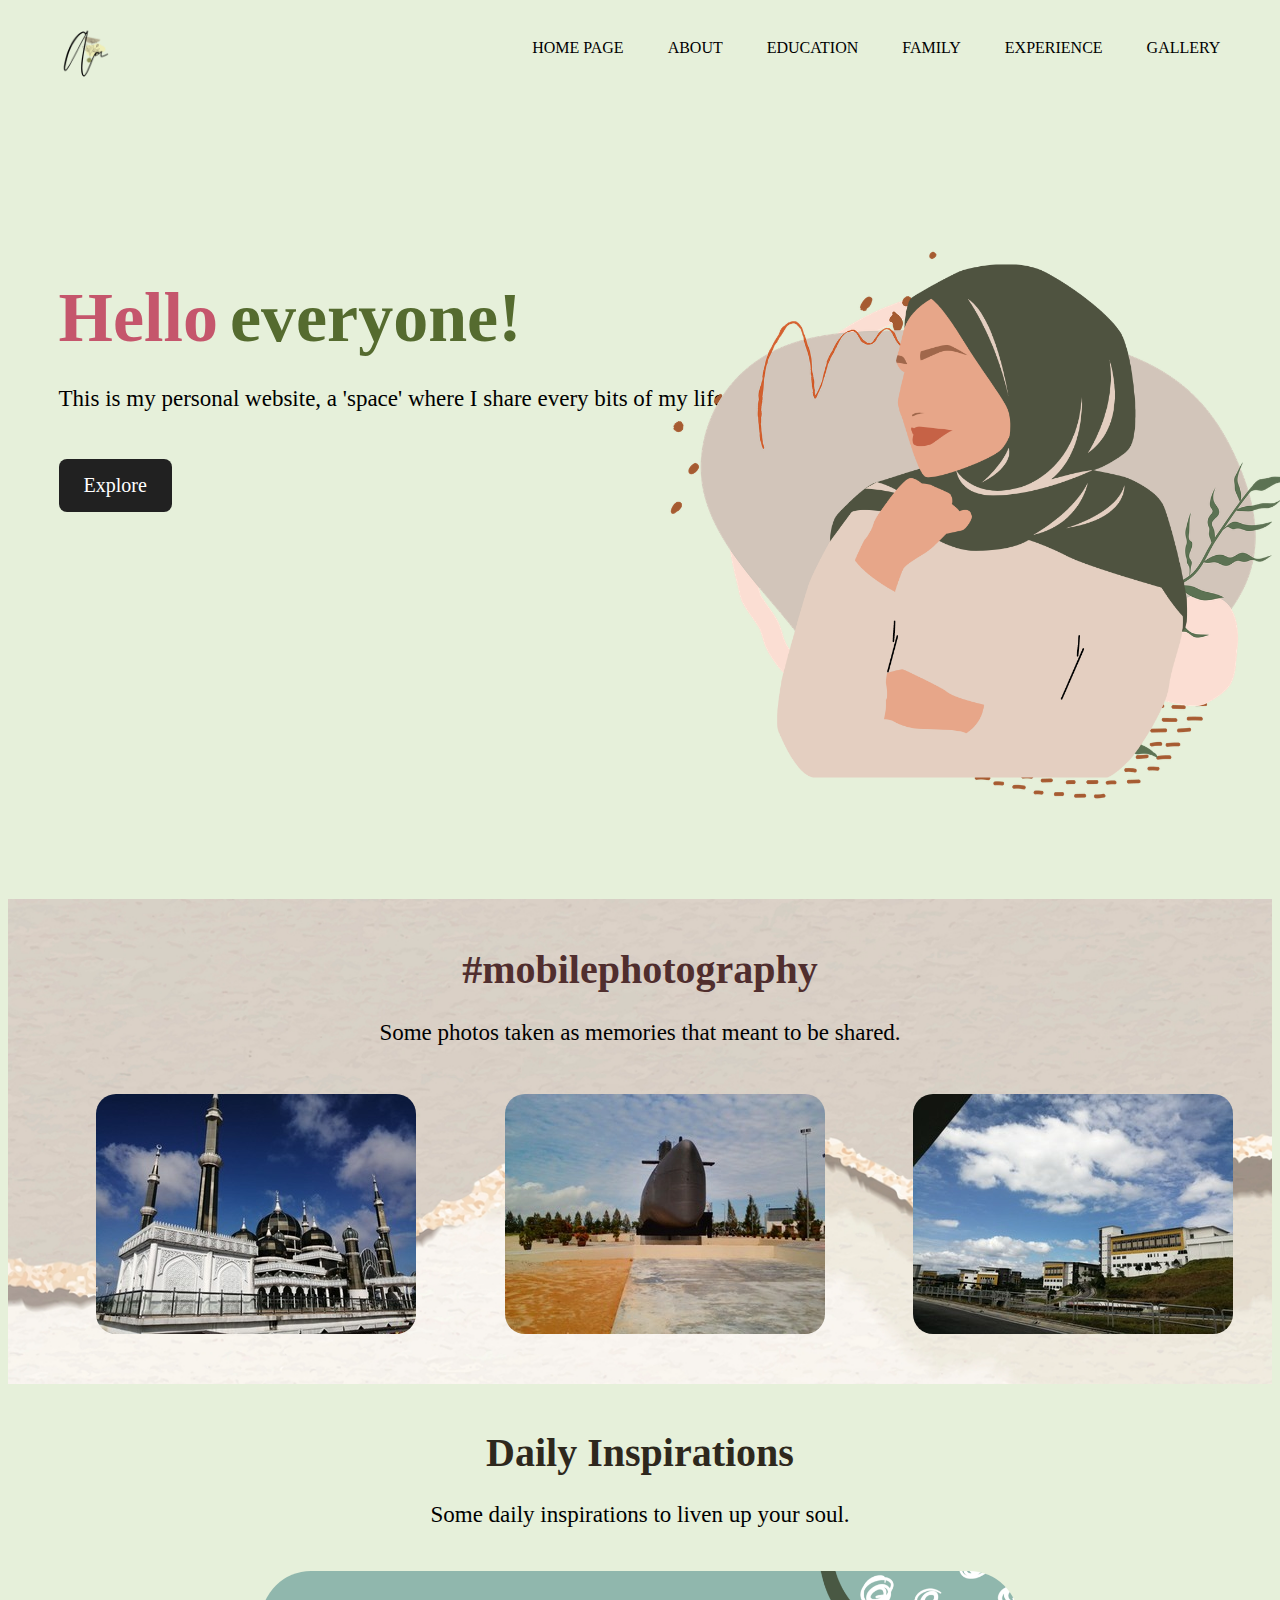
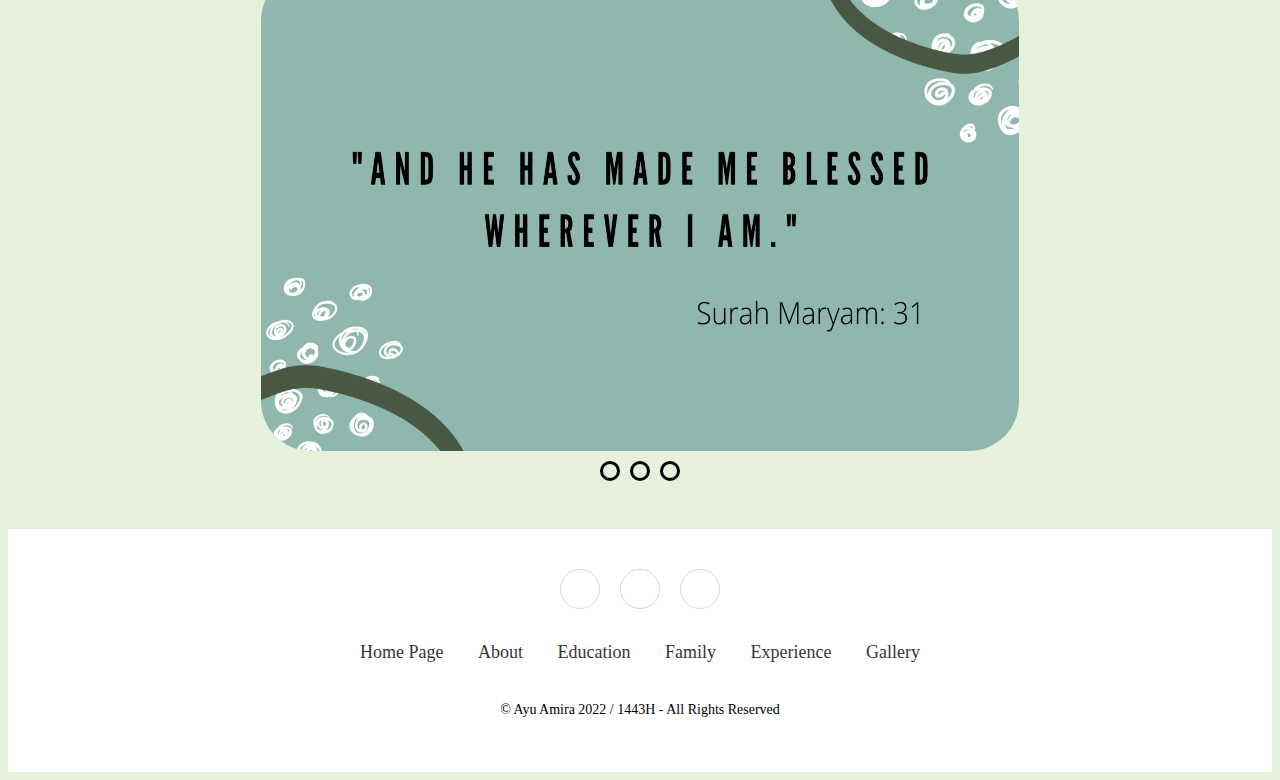
<file: index.html>
<!DOCTYPE html>
<html lang="en-MY">
<head>
    <meta charset="UTF-8">
    <meta http-equiv="X-UA-Compatible" content="IE-edge">
    <meta name="viewport" content="width-device-width, initial-scale-1">
    <title>Home Page</title>
    <link rel="stylesheet" type="text/css" href="style index.css">
    <link rel="stylesheet" href="https://cdnjs.cloudflare.com/ajax/libs/font-awesome/6.0.0-beta3/css/all.min.css" integrity="sha512-Fo3rlrZj/k7ujTnHg4CGR2D7kSs0v4LLanw2qksYuRlEzO+tcaEPQogQ0KaoGN26/zrn20ImR1DfuLWnOo7aBA==" crossorigin="anonymous" referrerpolicy="no-referrer" />
    <style>
        body {background-color: #e6f0da;}
       

    </style>
</head>
<body>
    <div class="banner">
        <div class="navbar">
            <img src="images/logo 4.png" class="logo">
            
            <ul>
                <li><a href="index.html"> Home Page</a></li>
                <li><a href="about.html"> About</a></li>
                <li><a href="education.html"> Education</a></li>
                <li><a href="family.html"> Family</a></li>
                <li><a href="experience.html"> Experience</a></li>
                <li><a href="gallery.html">Gallery</a></li>
            </ul>
        </div>
    

        <div class="info">
            <h1>Hello 
                    <div class="slider">
                        <div>everyone!</div>    
                        <div>guys!</div>
                    </div>
            </h1>
            <p>This is my personal website, a 'space' where I share every bits of my life.</p>
            <a href="">Explore</a>
        </div>

        <div class="img-box">
            <img src="images/pattern 3.png" class="back-img">
            <img src="images/illustration.png" class="main-img">
        </div>
    </div>

    <br>
    <br>
    

    <!-------------------------Content for image-------------------------------->
    <div>
    <section class="gallery">

        <h1> #mobilephotography</h1>
        <p> Some photos taken as memories that meant to be shared.</p>

        <div class="row">
            <div class="gallery-col">
                <img src="images/19.jpg">
                <div class="layer">
                    <h3>Wan Man, Kuala Terengganu </h3>
                </div>
            </div>
            <div class="gallery-col">
                <img src="images/30.jpg">
                <div class="layer">
                    <h3>Klebang, Melaka</h3>
                </div>
            </div>
            <div class="gallery-col">
                <img src="images/18.jpg">
                <div class="layer">
                    <h3>Rembau, Negeri Sembilan</h3>
                </div>
            </div>
        </div>

    </section>
    </div>
    
    <br>

    <!-------------------------Container-------------------------------->
    <div class="title">
            <h1>Daily Inspirations</h1>
            <p>Some daily inspirations to liven up your soul.</p>
    </div>
    
    <section class="reminder">              
        <div class="slider">
            <div class="images">
                <input type="radio" name="slide" id="img1" checked>
                <input type="radio" name="slide" id="img2">
                <input type="radio" name="slide" id="img3">
            
                <img src="images/daily reminder 1.png" class="m1" alt="img1">
                <img src="images/daily reminder 2.png" class="m2" alt="img2">
                <img src="images/daily reminder 3.png" class="m3" alt="img3">
            
            </div>
        
        <div class="dots">
            <label for="img1"></label>
            <label for="img2"></label>
            <label for="img3"></label>   
        </div>
    </section>
       
    <br>
   
    <section class="footer">
        <div class="social">
            <a href="https://instagram.com/ay_mirazali?utm_medium=copy_link" target="_blank"><i class="fab fa-instagram"></i></a>
            <a href="https://twitter.com/Ayu_razali2214?t=Zjaga7Riiodj5_bcsGZr9A&s=09" target="_blank"><i class="fab fa-twitter"></i></a>
            <a href="https://www.facebook.com/profile.php?id=100007114844386" target="_blank"><i class="fab fa-facebook"></i></a>
        </div>

        <ul class="list">
            <li>
                <a href="index.html">Home Page</a>
            </li>
            <li>
                <a href="about.html">About</a>
            </li>
            <li>
                <a href="education.html">Education</a>
            </li>
            <li>
                <a href="family.html">Family</a>
            </li>
            <li>
                <a href="experience.html">Experience</a>
            </li>
            <li>
                <a href="gallery.html">Gallery</a>
            </li>
        </ul>

        <p class="copyright">
            &copy; Ayu Amira 2022 / 1443H - All Rights Reserved


        </p>
    
    
    </section>
    <div>

</body>
</html>
</file>
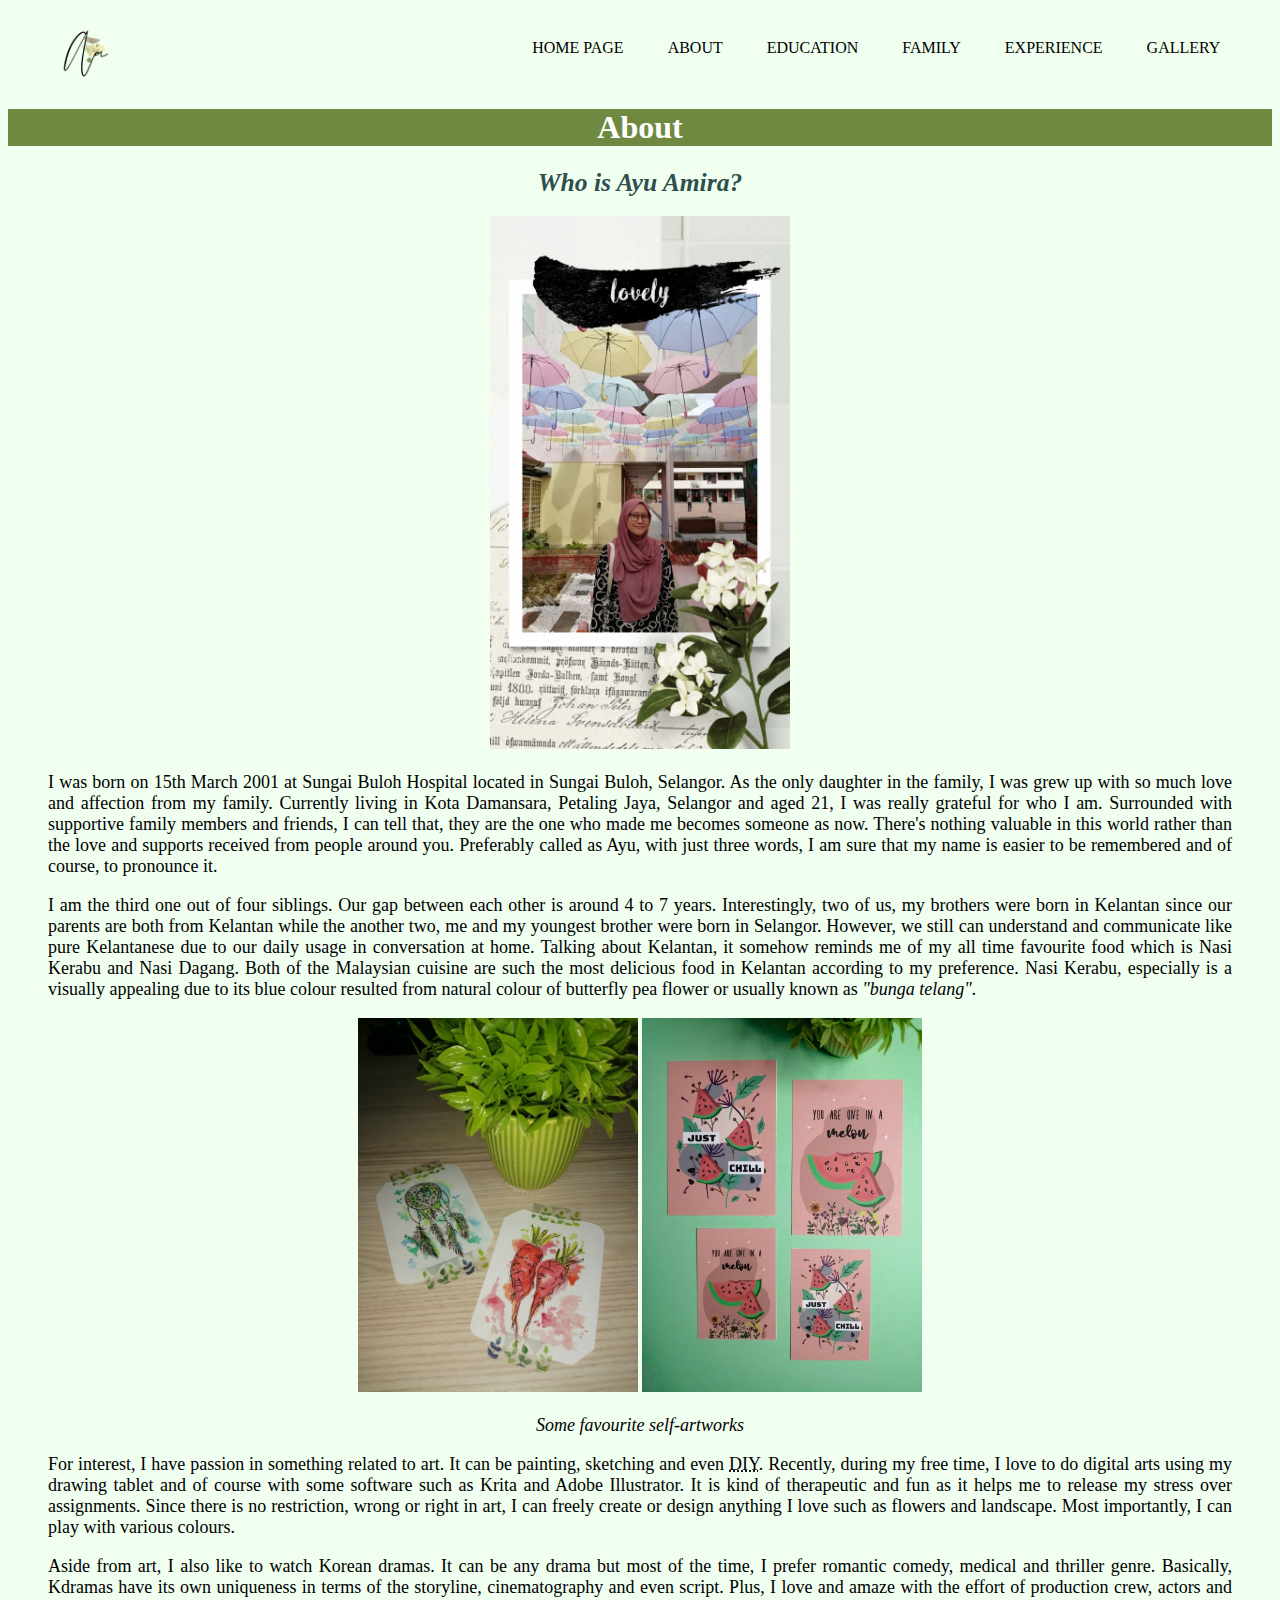
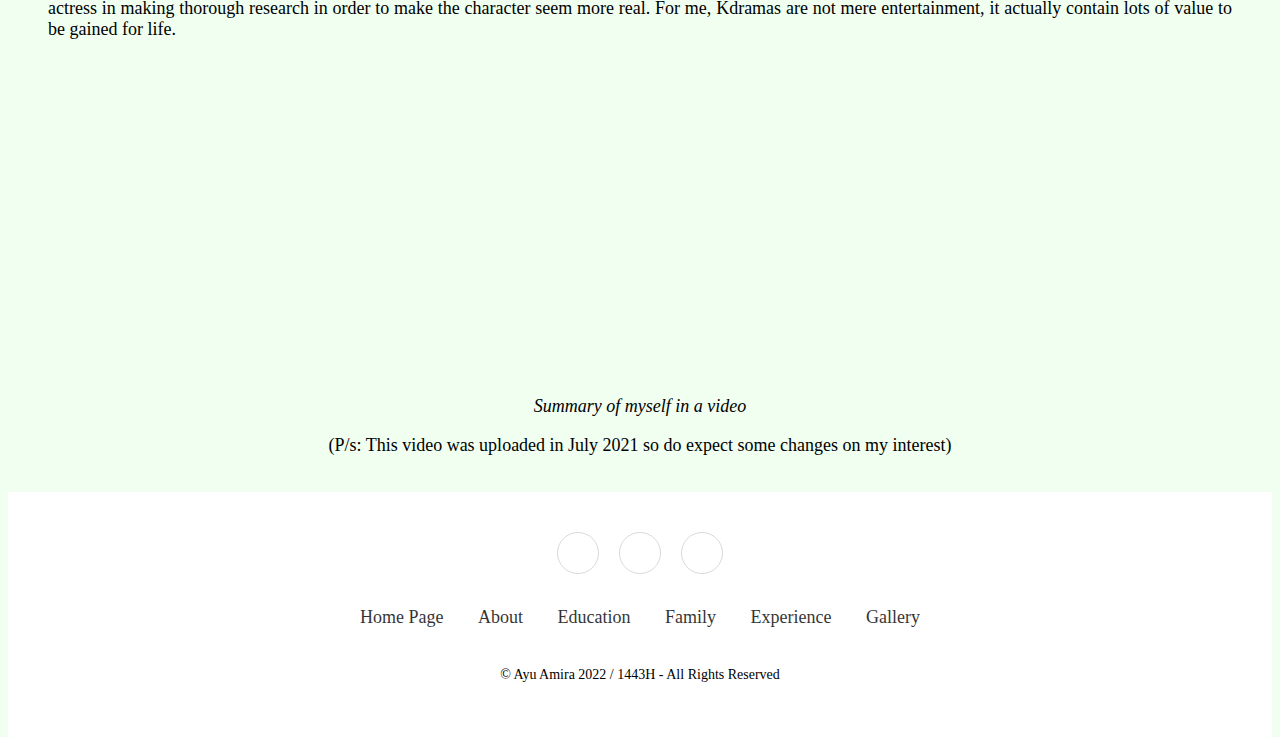
<file: about.html>
<!DOCTYPE html>
<html>
<head>
    <meta charset="UTF-8">
    <meta http-equiv="X-UA-Compatible" content="IE-edge">
    <meta name="viewport" content="width-device-width, initial-scale-1">
    <title>About</title>
    <link rel="stylesheet" type="text/css" href="style about.css">
    <link rel="stylesheet" href="https://cdnjs.cloudflare.com/ajax/libs/font-awesome/6.0.0-beta3/css/all.min.css" integrity="sha512-Fo3rlrZj/k7ujTnHg4CGR2D7kSs0v4LLanw2qksYuRlEzO+tcaEPQogQ0KaoGN26/zrn20ImR1DfuLWnOo7aBA==" crossorigin="anonymous" referrerpolicy="no-referrer" />
    <style>
        h1 {text-align: center;}
        p {text-align: justify;}
        p {font-size: 18px;}
    </style> 
</head>
<body>
    <!-----------------------logo & navigation---------------------------->
    <div class="banner">
        <div class="navbar">
            <img src="images/logo 4.png" class="logo">
            <ul>
                <li><a href="index.html"> Home Page</a></li>
                <li><a href="about.html"> About</a></li>
                <li><a href="education.html"> Education</a></li>
                <li><a href="family.html"> Family</a></li>
                <li><a href="experience.html"> Experience</a></li>
                <li><a href="gallery.html">Gallery</a></li>
            </ul>
        </div>
</body>

<body style="background-color: honeydew">
<h1 style="background-color: rgb(111, 138, 64); color: white;">About</h1>
<h1 style="color:darkslategray; font-style: italic; font-size: 160%;">Who is Ayu Amira?</h1>

<!-----------------------------content & image------------------------------>
<p style="text-align: center;">
    <img src="images/ayu.jpeg" width="300px">
</p>

<div class="layout">
    <p> I was born on 15th March 2001 at Sungai Buloh Hospital located in Sungai Buloh, Selangor. As the only daughter in the family, I was grew up with so much love 
        and affection from my family. Currently living in Kota Damansara, Petaling Jaya, Selangor and aged 21, I was really grateful for who I am. Surrounded with supportive family 
        members and friends, I can tell that, they are the one who made me becomes someone as now. There's nothing valuable in this world rather than the love 
        and supports received from people around you. Preferably called as Ayu, with just three words, I am sure that my name is easier to be remembered and of 
        course, to pronounce it.</p>

    <p> I am the third one out of four siblings. Our gap between each other is around 4 to 7 years. Interestingly, two of us, my brothers were born in Kelantan since our
        parents are both from Kelantan while the another two, me and my youngest brother were born in Selangor. However, we still can understand and communicate like pure Kelantanese 
        due to our daily usage in conversation at home. Talking about Kelantan, it somehow reminds me of my all time favourite food which is Nasi Kerabu and Nasi Dagang. Both of the Malaysian
        cuisine are such the most delicious food in Kelantan according to my preference. Nasi Kerabu, especially is a visually appealing due to its blue colour resulted from natural colour of 
        butterfly pea flower or usually known as <i>"bunga telang". </i></p>
</div>

<p style="text-align: center;">
    <img src="images/art.jpg" width="280px"> 
    <img src="images/digital art.jpg" width="280px">
</p> 

<p style="text-align: center; font-style: italic;">Some favourite self-artworks</p> 

<div class="layout"> 
    <p> For interest, I have passion in something related to art. It can be painting, sketching and even <abbr title="Do It Yourself">DIY</abbr>. Recently, during my free time, I love to do digital arts using 
        my drawing tablet and of course with some software such as Krita and Adobe Illustrator. It is kind of therapeutic and fun as it helps me to release my stress over assignments. 
        Since there is no restriction, wrong or right in art, I can freely create or design anything I love such as flowers and landscape. Most importantly, I can play with various 
        colours.</p>

    <p> Aside from art, I also like to watch Korean dramas. It can be any drama but most of the time, I prefer romantic comedy, medical and thriller genre. Basically, Kdramas 
        have its own uniqueness in terms of the storyline, cinematography and even script. Plus, I love and amaze with the effort of production crew, actors and actress in making thorough 
        research in order to make the character seem more real. For me, Kdramas are not mere entertainment, it actually contain lots of value to be gained for life.</p>     

</div>
        
<!---------------------------iframe YouTube---------------------------->
<p style="text-align: center;">
    <iframe width="560" height="315" src="https://www.youtube.com/embed/2p9AU2lPfIA" title="YouTube video player" frameborder="0" allow="accelerometer; autoplay; clipboard-write; encrypted-media; gyroscope; picture-in-picture" allowfullscreen></iframe>
</p> 

<p style="text-align: center; font-style: italic;">Summary of myself in a video</p>
<p style="text-align: center;">(P/s: This video was uploaded in July 2021 so do expect some changes on my interest)</p>
</p>

<br>

<!-----------------------------footer---------------------------------->
<section class="footer">
    <div class="social">
        <a href="https://instagram.com/ay_mirazali?utm_medium=copy_link" target="_blank"><i class="fab fa-instagram"></i></a>
        <a href="https://twitter.com/Ayu_razali2214?t=Zjaga7Riiodj5_bcsGZr9A&s=09" target="_blank"><i class="fab fa-twitter"></i></a>
        <a href="https://www.facebook.com/profile.php?id=100007114844386" target="_blank"><i class="fab fa-facebook"></i></a>
    </div>

<!----------------------------unordered list---------------------------->
    <ul class="list">
        <li>
            <a href="index.html">Home Page</a>
        </li>
        <li>
            <a href="about.html">About</a>
        </li>
        <li>
            <a href="education.html">Education</a>
        </li>
        <li>
            <a href="family.html">Family</a>
        </li>
        <li>
            <a href="experience.html">Experience</a>
        </li>
        <li>
            <a href="gallery.html">Gallery</a>
        </li>
    </ul>

<!-----------------------------copyright------------------------------>
    <p class="copyright">
        &copy; Ayu Amira 2022 / 1443H - All Rights Reserved


    </p>


</section>

</body>
</html>
</file>
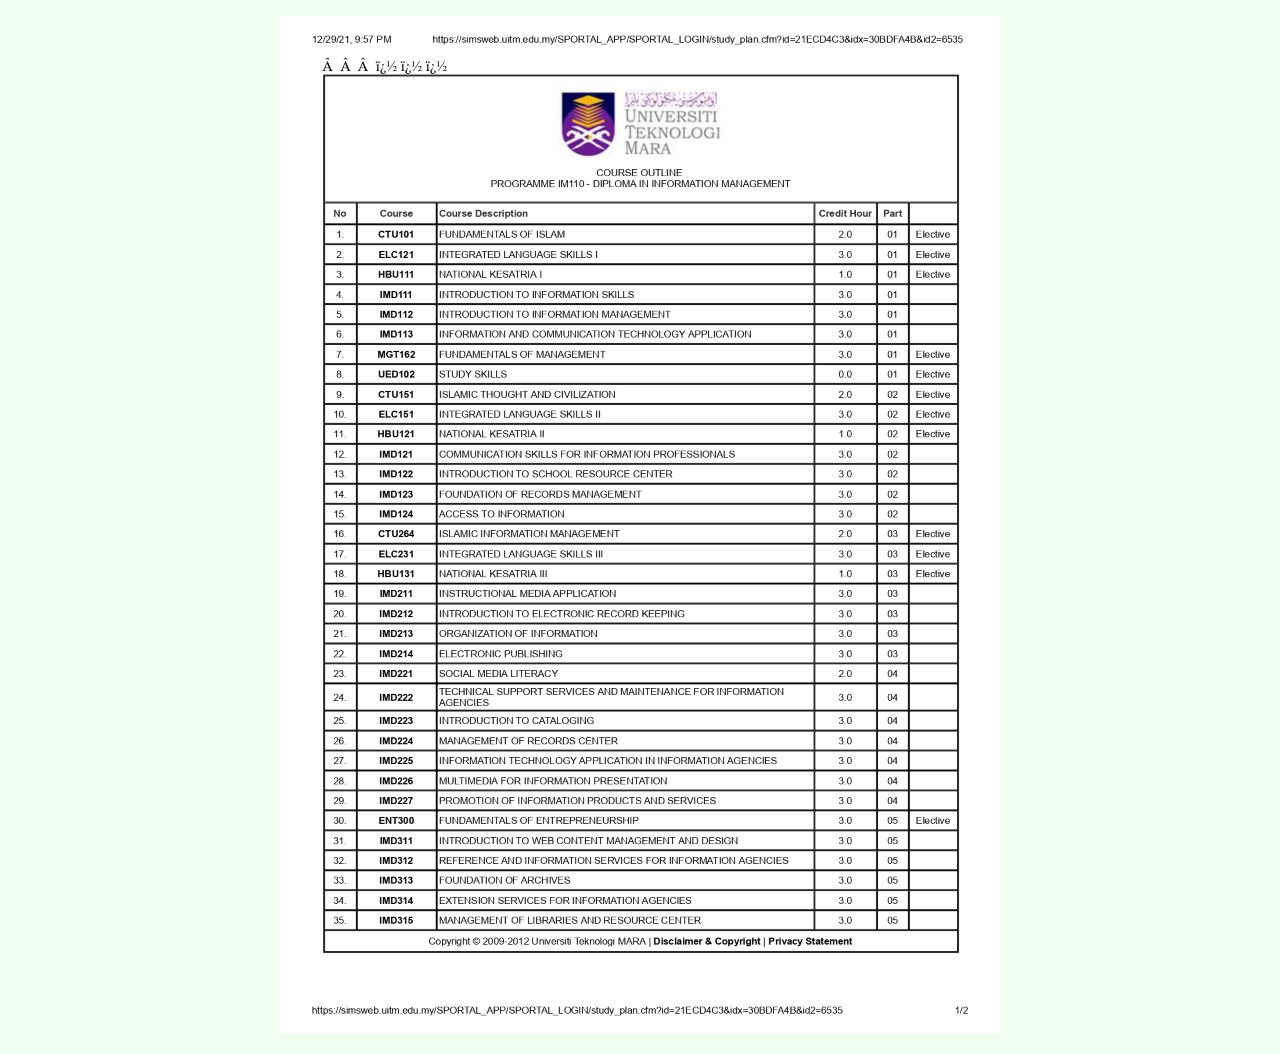
<file: courseoutline.html>
<!DOCTYPE html>
<html>
<head>
    <title>Course Outline</title>
    <meta name="viewport" content="width=device-width, initial-scale=1">
</head>
<body style="background-color: honeydew">

    <p style="text-align: center;">
        <img src="images/course outline.jpg">
</p>
</body>
</html>
</file>
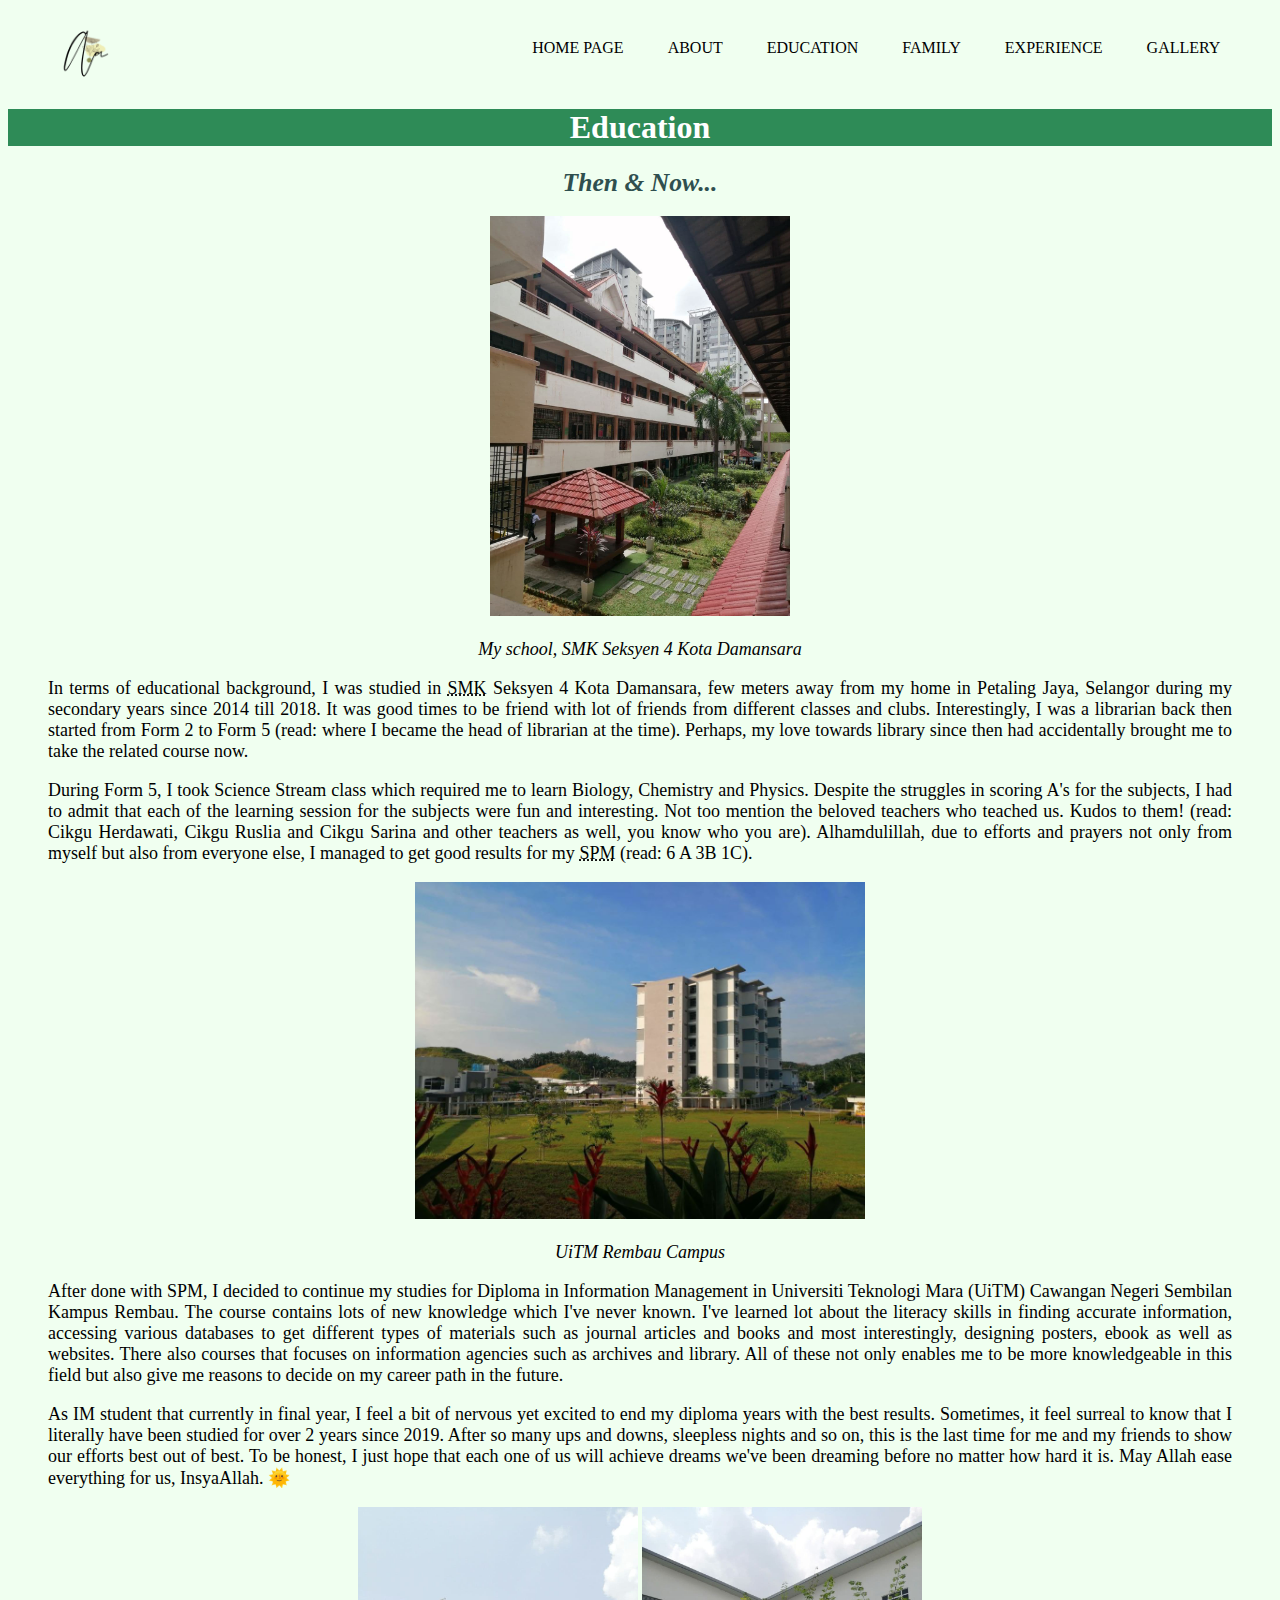
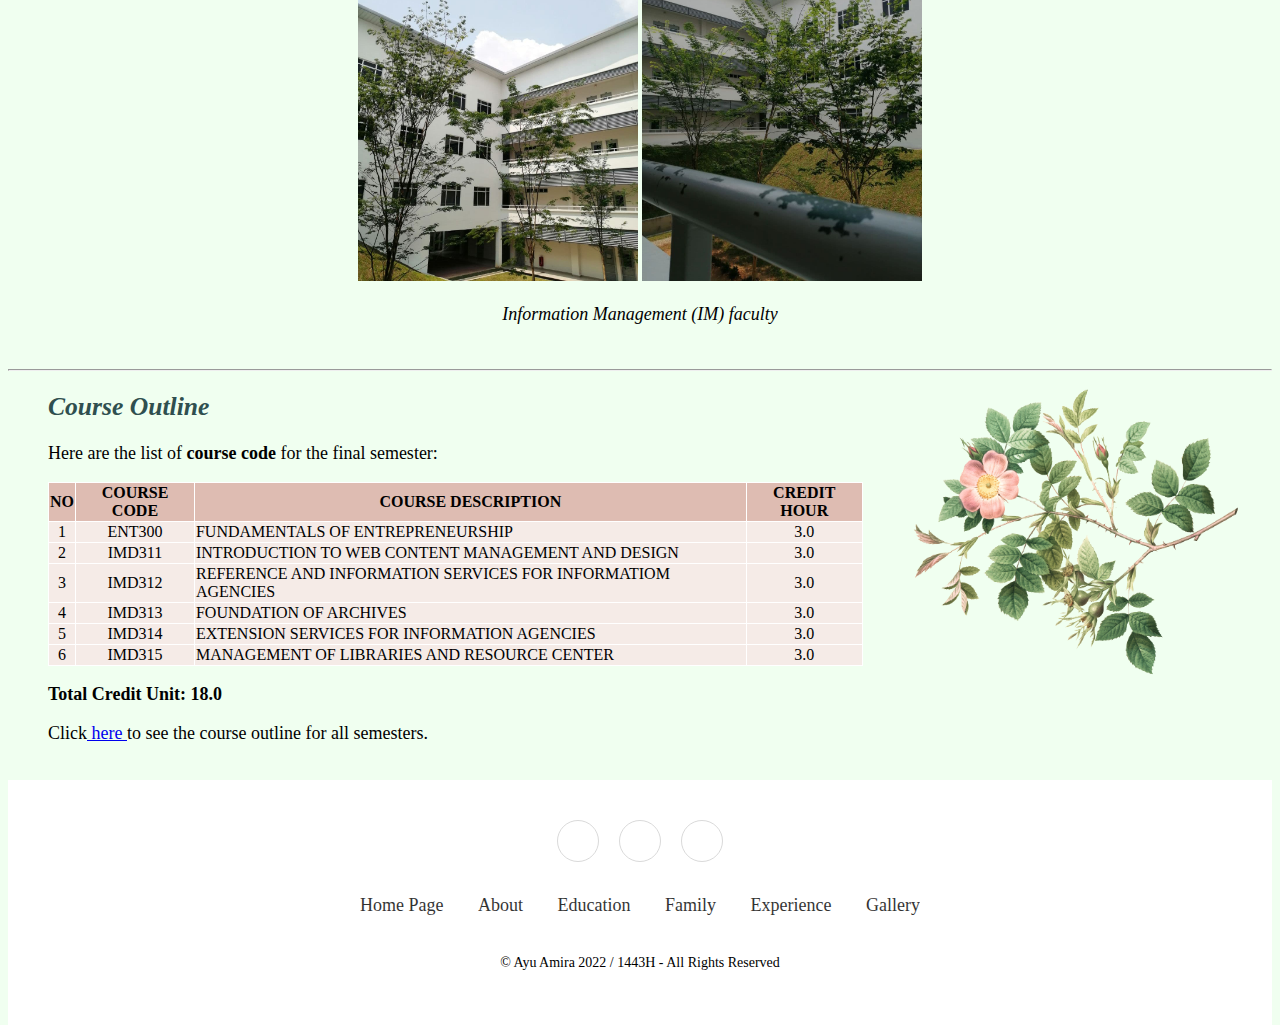
<file: education.html>
<!DOCTYPE html>
<html>
<head>
    <meta charset="UTF-8">
    <meta http-equiv="X-UA-Compatible" content="IE-edge">
    <meta name="viewport" content="width-device-width, initial-scale-1">
    <title>Education</title>
    <link rel="stylesheet" type="text/css" href="style about.css">
    <link rel="stylesheet" href="https://cdnjs.cloudflare.com/ajax/libs/font-awesome/6.0.0-beta3/css/all.min.css" integrity="sha512-Fo3rlrZj/k7ujTnHg4CGR2D7kSs0v4LLanw2qksYuRlEzO+tcaEPQogQ0KaoGN26/zrn20ImR1DfuLWnOo7aBA==" crossorigin="anonymous" referrerpolicy="no-referrer" />
    <style>
        h1 {text-align: center;}
        h2 {text-align: left;}
        p {text-align: justify;}
        p {font-size: 18px;}
        table, th, td {
            border: 1px solid  white;
            border-collapse: collapse;
          }
          th {
            background-color: #debcb2;
          } 
          td {
            background-color: #f5ebe7;
            text-align: center; 
          }
    </style>
</head>
<body>
    <div class="banner">
        <div class="navbar">
            <img src="images/logo 4.png" class="logo">
            <ul>
                <li><a href="index.html"> Home Page</a></li>
                <li><a href="about.html"> About</a></li>
                <li><a href="education.html"> Education</a></li>
                <li><a href="family.html"> Family</a></li>
                <li><a href="experience.html"> Experience</a></li>
                <li><a href="gallery.html">Gallery</a></li>
            </ul>
        </div>
</body>

<body style="background-color: honeydew">

<h1 style="background-color: seagreen; color: white;">Education</h1>
<h1 style="color:darkslategray; font-style: italic; font-size: 160%;">Then & Now...</h1>

<!-----------------------------content & image------------------------------>
<p style="text-align: center;">
    <img src="images/school.jpg" width="300px">   

<p style="text-align: center; font-style: italic;"> My school, SMK Seksyen 4 Kota Damansara

<div class="layout">
    <p> In terms of educational background, I was studied in <abbr title="Sekolah Menengah Kebangsaan">SMK</abbr> Seksyen 4 Kota Damansara, few meters away from my home in Petaling Jaya, Selangor during my 
        secondary years since 2014 till 2018. It was good times to be friend with lot of friends from different classes and clubs. Interestingly, I was a librarian back then
        started from Form 2 to Form 5 (read: where I became the head of librarian at the time). Perhaps, my love towards library since then had accidentally brought me to take the related 
        course now.</p>
    
    
    <p> During Form 5, I took Science Stream class which required me to learn Biology, Chemistry and Physics. Despite the struggles in scoring A's for the subjects, I had to admit 
        that each of the learning session for the subjects were fun and interesting. Not too mention the beloved teachers who teached us. Kudos to them! (read: Cikgu Herdawati, Cikgu Ruslia and
        Cikgu Sarina and other teachers as well, you know who you are). Alhamdulillah, due to efforts and prayers not only from myself but also from everyone else, I managed to get good results
        for my <abbr title="Sijil Pelajaran Malaysia">SPM</abbr> (read: 6 A 3B 1C).</p>
</div>
   
<!---------------------------------image map---------------------------------->    
<p style="text-align: center;">     
    <img src="images/rembau campus.jpg" width="450px" usemap="#image-map">

    <map name="image-map">
        <area target="_blank" alt="UiTM Rembau Campus" title="UiTM Rembau Campus" href="https://nsembilan.uitm.edu.my/rembau/" coords="955,718,4,1" shape="rect">
    </map>

<p style="text-align: center; font-style: italic;"> UiTM Rembau Campus</p>

<div class="layout">
    <p> After done with SPM, I decided to continue my studies for Diploma in Information Management in Universiti Teknologi Mara (UiTM) 
        Cawangan Negeri Sembilan Kampus Rembau. The course contains lots of new knowledge which I've never known. I've learned lot about the literacy skills in finding
        accurate information, accessing various databases to get different types of materials such as journal articles and books and most interestingly, designing posters, ebook
        as well as websites. There also courses that focuses on information agencies such as archives and library. All of these not only enables me to be more knowledgeable in this 
        field but also give me reasons to decide on my career path in the future. </p>  
    
    <p> As IM student that currently in final year, I feel a bit of nervous yet excited to end my diploma years with the best results. Sometimes, it feel surreal to know that I literally 
        have been studied for over 2 years since 2019. After so many ups and downs, sleepless nights and so on, this is the last time for me and my friends to show our efforts best out 
        of best. To be honest, I just hope that each one of us will achieve dreams we've been dreaming before no matter how hard it is. May Allah ease everything for us, InsyaAllah.  &#127774; </p>     
</div>   

<p style="text-align: center;">
    <img src="images/faculty1.jpg" width="280px"> 
    <img src="images/faculty2.jpg" width="280px">
</p>

<p style="text-align: center; font-style: italic;"> Information Management (IM) faculty</p>

<br>
<hr>

<div class="float-img">
    <img src="images/flow.png" height="310px">
</div>

<div class="layout">
<h2 style="color:darkslategray; font-style: italic; font-size: 160%;">Course Outline</h2>

<p>Here are the list of <b>course code</b> for the final semester:</p>

<!-----------------------------table------------------------------>
<table> 
    <tr>
        <th>NO</th>
        <th>COURSE CODE</th>
        <th>COURSE DESCRIPTION</th>
        <th>CREDIT HOUR</th>
    </tr>
    <tr>
        <td>1</td>
        <td>ENT300</td>
        <td style="text-align: left;">FUNDAMENTALS OF ENTREPRENEURSHIP</td> 
        <td>3.0</td>
    </tr>
    <tr>
        <td>2</td>
        <td>IMD311</td>
        <td style="text-align: left;">INTRODUCTION TO WEB CONTENT MANAGEMENT AND DESIGN</td>
        <td>3.0</td>
    </tr>
    <tr>
        <td>3</td>
        <td>IMD312</td>
        <td style="text-align: left;">REFERENCE AND INFORMATION SERVICES FOR INFORMATIOM AGENCIES</td>
        <td>3.0</td>
    </tr>
    <tr>
        <td>4</td>
        <td>IMD313</td>
        <td style="text-align: left;">FOUNDATION OF ARCHIVES</td>
        <td>3.0</td>
    </tr>
    <tr>
        <td>5</td>
        <td>IMD314</td>
        <td style="text-align: left;">EXTENSION SERVICES FOR INFORMATION AGENCIES</td>
        <td>3.0</td>
    </tr>
    <tr>
        <td>6</td>
        <td>IMD315</td>
        <td style="text-align: left;">MANAGEMENT OF LIBRARIES AND RESOURCE CENTER</td>
        <td>3.0</td>
    </tr>
</table>

<p><b>Total Credit Unit: 18.0</b></p>

<!-----------------------------external link------------------------------>
<p style="font-size: 18px;">
Click<a href="courseoutline.html" target="_blank"> here </a>to see the course outline for all semesters.</p>
</p>

</div>

<br>

<!----------------------------------footer-------------------------------->
<section class="footer">
    <div class="social">
        <a href="https://instagram.com/ay_mirazali?utm_medium=copy_link" target="_blank"><i class="fab fa-instagram"></i></a>
        <a href="https://twitter.com/Ayu_razali2214?t=Zjaga7Riiodj5_bcsGZr9A&s=09" target="_blank"><i class="fab fa-twitter"></i></a>
        <a href="https://www.facebook.com/profile.php?id=100007114844386" target="_blank"><i class="fab fa-facebook"></i></a>
    </div>

<!----------------------------unordered list------------------------------->
    <ul class="list">
        <li>
            <a href="index.html">Home Page</a>
        </li>
        <li>
            <a href="about.html">About</a>
        </li>
        <li>
            <a href="education.html">Education</a>
        </li>
        <li>
            <a href="family.html">Family</a>
        </li>
        <li>
            <a href="experience.html">Experience</a>
        </li>
        <li>
            <a href="gallery.html">Gallery</a>
        </li>
    </ul>

<!-----------------------------copyright----------------------------->
    <p class="copyright">
        &copy; Ayu Amira 2022 / 1443H - All Rights Reserved


    </p>


</section>
</body>
</html>
</file>
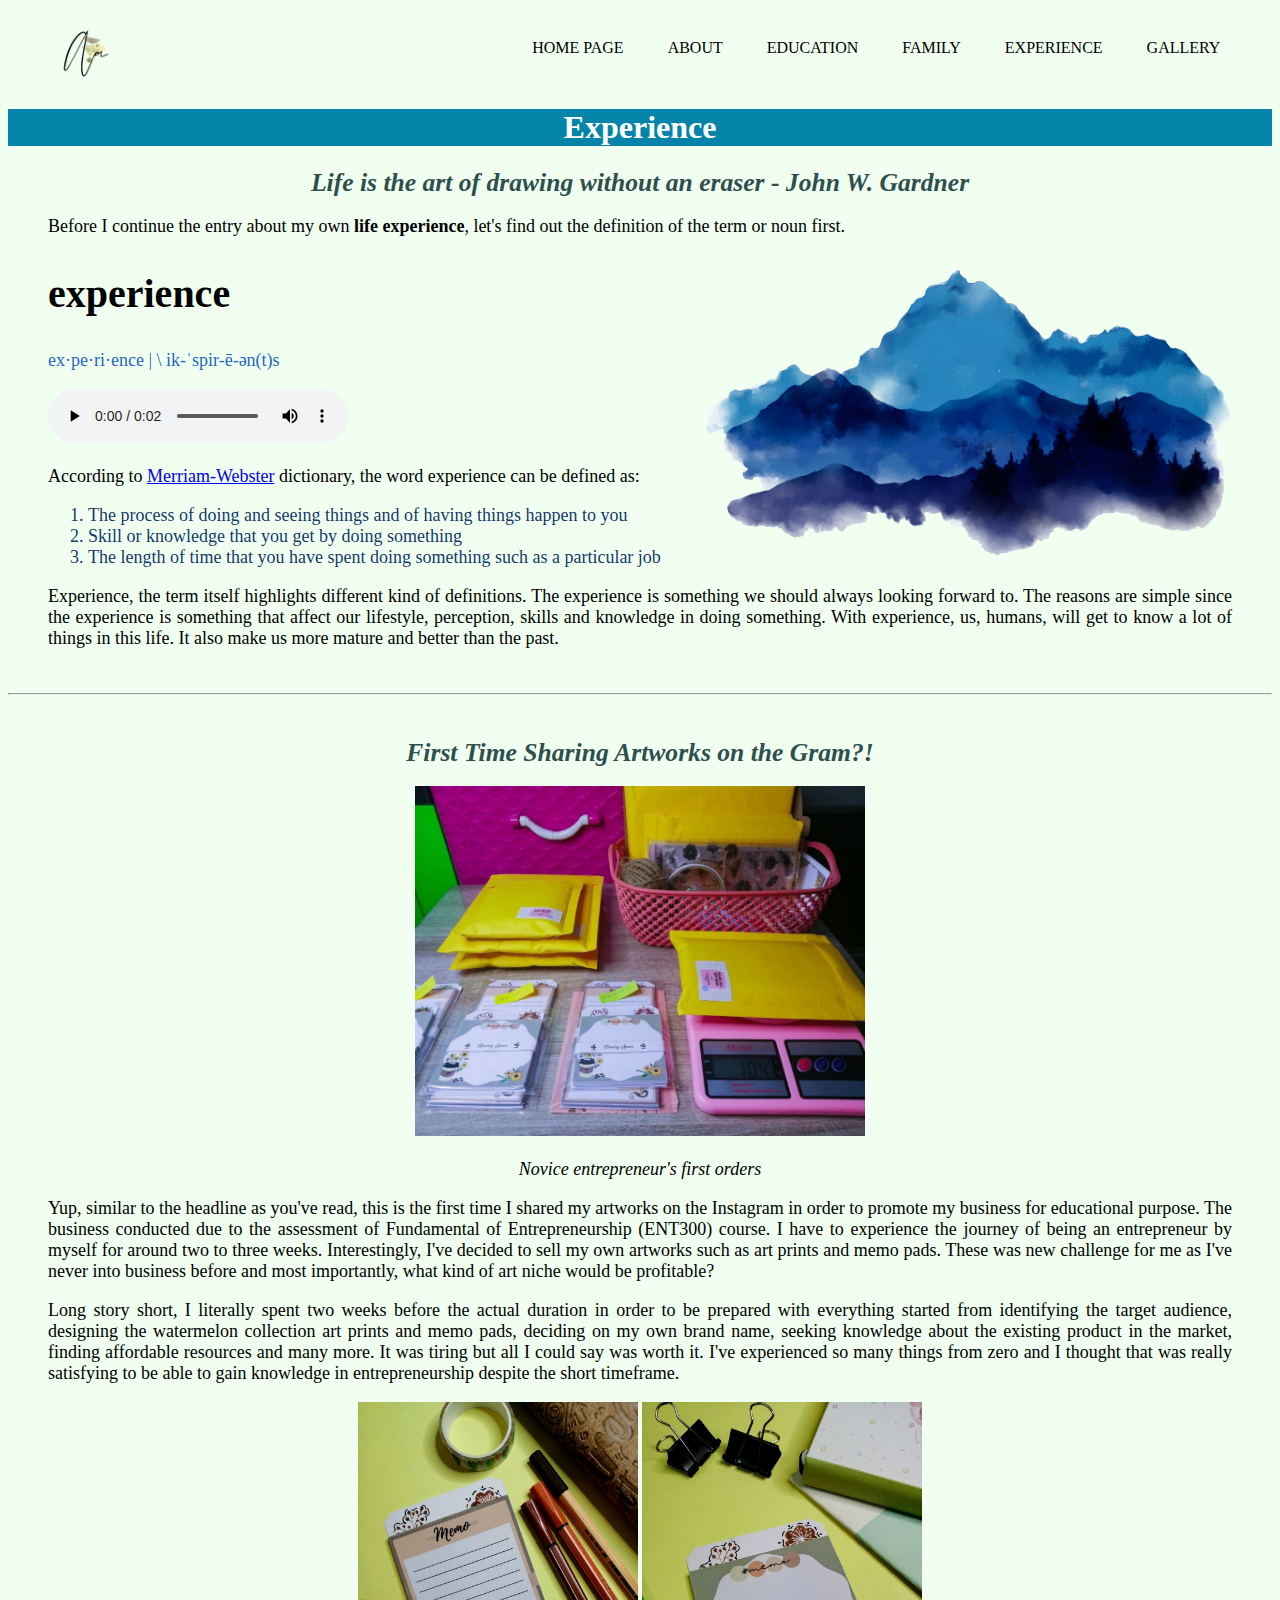
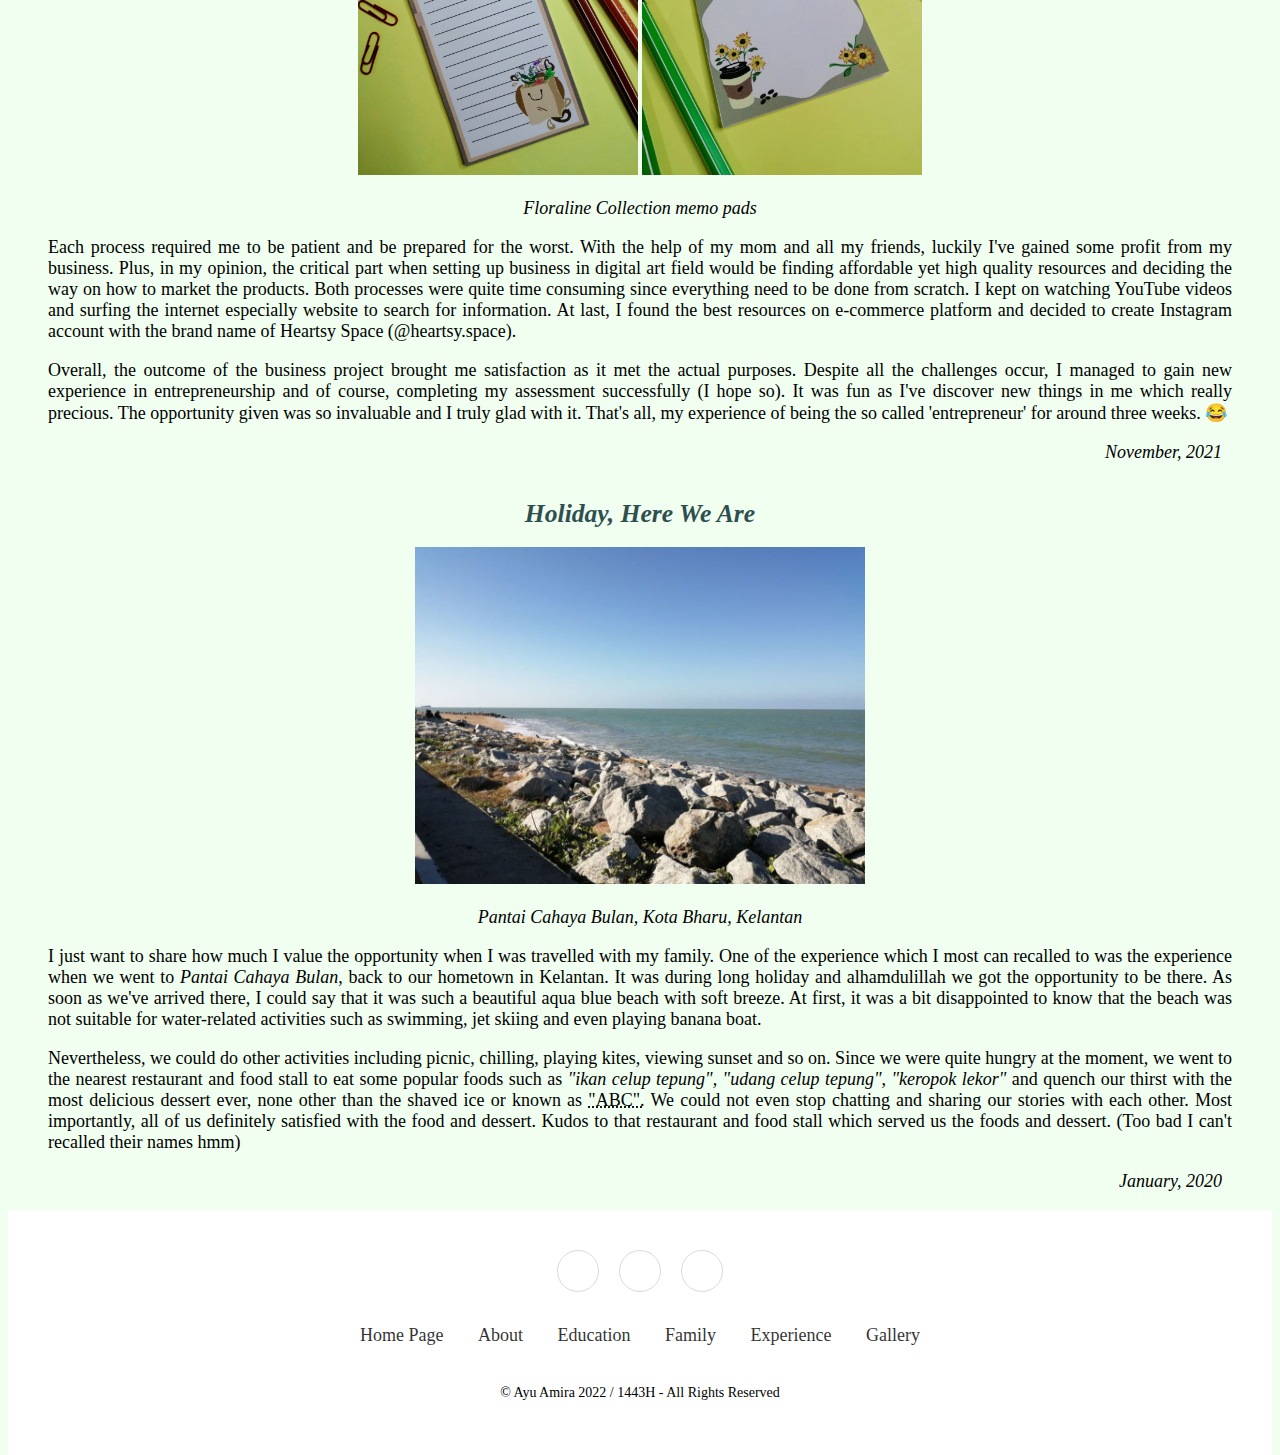
<file: experience.html>
<!DOCTYPE html>
<html>
<head>
    <meta charset="UTF-8">
    <meta http-equiv="X-UA-Compatible" content="IE-edge">
    <meta name="viewport" content="width-device-width, initial-scale-1">
    <title>Experience</title>
    <link rel="stylesheet" type="text/css" href="style about.css">
    <link rel="stylesheet" href="https://cdnjs.cloudflare.com/ajax/libs/font-awesome/6.0.0-beta3/css/all.min.css" integrity="sha512-Fo3rlrZj/k7ujTnHg4CGR2D7kSs0v4LLanw2qksYuRlEzO+tcaEPQogQ0KaoGN26/zrn20ImR1DfuLWnOo7aBA==" crossorigin="anonymous" referrerpolicy="no-referrer" />
    <style>
        h1{text-align: center;}
        p {text-align: justify;}
        p {font-size: 18px;}
    </style> 
</head>
<body>
    <div class="banner">
        <div class="navbar">
            <img src="images/logo 4.png" class="logo">
            <ul>
                <li><a href="index.html"> Home Page</a></li>
                <li><a href="about.html"> About</a></li>
                <li><a href="education.html"> Education</a></li>
                <li><a href="family.html"> Family</a></li>
                <li><a href="experience.html"> Experience</a></li>
                <li><a href="gallery.html">Gallery</a></li>
            </ul>
        </div>
</body>

<body style="background-color: honeydew">

<h1 style="background-color: rgb(5, 132, 170); color: white;"> Experience</h1>
<h1 style="color:darkslategray; font-style: italic; font-size: 160%;">Life is the art of drawing without an eraser - John W. Gardner</h1>

<div class="layout"> 
<!-----------------------content - definition---------------------------->
<p>Before I continue the entry about my own <b>life experience</b>, let's find out the definition of the term or noun first.</p>

<!------Background vector created by pikisuperstar - www.freepik.com------->
<div class="float-img">
    <img src="images/mountain.png" height="310px">
</div>

<h2 style="font-family: Arial Narrow Bold; font-size: 40px;">experience</h2>

<p style="color:rgba(20, 96, 194, 0.993);">ex·​pe·​ri·​ence | \ ik-ˈspir-ē-ən(t)s</p>

<p>

<!------------------------------audio------------------------------------>
<audio controls>
    <source src="audio/How To Say Experience.mp3" type="audio/mp3">
</audio>
</p>

<!-----------------------------ordered list------------------------------>
<p>According to <a href="https://www.merriam-webster.com/dictionary/experience" target="_blank"> Merriam-Webster</a> dictionary, the word experience can be defined as:</p>

<div class="definition">
    <ol>
        <li>The process of doing and seeing things and of having things happen to you</li>
        <li>Skill or knowledge that you get by doing something</li>
        <li>The length of time that you have spent doing something such as a particular job</li>
    </ol> 
</div>

<p>Experience, the term itself highlights different kind of definitions. The experience is something we should always looking forward to.
    The reasons are simple since the experience is something that affect our lifestyle, perception, skills and knowledge in doing something.
    With experience, us, humans, will get to know a lot of things in this life. It also make us more mature and better than the past.</p>

</div>

<br>
<hr>
<br>

<!-----------------------real life experience---------------------------->
<h1 style="color:darkslategray; font-style: italic; font-size: 160%;">First Time Sharing Artworks on the Gram?!</h2>

<p style="text-align: center;">
    <img src="images/business.jpg" width="450px">

<p style="text-align: center; font-style: italic;"> Novice entrepreneur's first orders</p>

<div class="layout">
    <p> Yup, similar to the headline as you've read, this is the first time I shared my artworks on the Instagram in order to promote my business
        for educational purpose. The business conducted due to the assessment of Fundamental of Entrepreneurship (ENT300) course. I have to experience 
        the journey of being an entrepreneur by myself for around two to three weeks. Interestingly, I've decided to sell my own artworks such as art 
        prints and memo pads. These was new challenge for me as I've never into business before and most importantly, what kind of art niche would be profitable?</p>

    <p> Long story short, I literally spent two weeks before the actual duration in order to be prepared with everything started from identifying the target audience, 
        designing the watermelon collection art prints and memo pads, deciding on my own brand name, seeking knowledge about the existing product in the market, finding
        affordable resources and many more. It was tiring but all I could say was worth it. I've experienced so many things from zero and I thought that was really satisfying
        to be able to gain knowledge in entrepreneurship despite the short timeframe.</p>
</div>

<p style="text-align: center;">
    <img src="images/memo 1.jpg" width="280px"> 
    <img src="images/memo 2.jpg" width="280px"> 

<p style="text-align: center; font-style: italic;"> Floraline Collection memo pads</p> 
    
<div class="layout">
    <p> Each process required me to be patient and be prepared for the worst. With the help of my mom and all my friends, luckily I've gained some profit from my business.
        Plus, in my opinion, the critical part when setting up business in digital art field would be finding affordable yet high quality resources and deciding the way on how 
        to market the products. Both processes were quite time consuming since everything need to be done from scratch. I kept on watching YouTube videos and surfing the internet
        especially website to search for information. At last, I found the best resources on e-commerce platform and decided to create Instagram account with the brand name of Heartsy
        Space (@heartsy.space).</p>
   

    <p> Overall, the outcome of the business project brought me satisfaction as it met the actual purposes. Despite all the challenges occur, I managed to gain new experience in 
        entrepreneurship and of course, completing my assessment successfully (I hope so). It was fun as I've discover new things in me which really precious. The opportunity given was
        so invaluable and I truly glad with it. That's all, my experience of being the so called 'entrepreneur' for around three weeks. &#128514;</p>   
</div>

<div class="date">November, 2021</div>

<br>

<h1 style="color:darkslategray; font-style: italic; font-size: 160%;">Holiday, Here We Are</h2>

<p style="text-align: center;">
    <img src="images/20.jpg" width="450px">

<p style="text-align: center; font-style: italic;"> Pantai Cahaya Bulan, Kota Bharu, Kelantan</p> 

<div class="layout">
    <p> I just want to share how much I value the opportunity when I was travelled with my family. One of the experience which I most can recalled to was
        the experience when we went to <i>Pantai Cahaya Bulan</i>, back to our hometown in Kelantan. It was during long holiday and alhamdulillah we got the opportunity to be 
        there. As soon as we've arrived there, I could say that it was such a beautiful aqua blue beach with soft breeze. At first, it was a bit disappointed to know that
        the beach was not suitable for water-related activities such as swimming, jet skiing and even playing banana boat.</p>

    <p> Nevertheless, we could do other activities including picnic, chilling, playing kites, viewing sunset and so on. Since we were quite hungry at the moment, we went to the nearest restaurant 
        and food stall to eat some popular foods such as <i>"ikan celup tepung", "udang celup tepung", "keropok lekor"</i> and quench our thirst with the most delicious dessert ever, 
        none other than the shaved ice or known as <abbr title="Air Batu Campur">"ABC".</abbr> We could not even stop chatting and sharing our stories with each other. Most importantly, 
        all of us definitely satisfied with the food and dessert. Kudos to that restaurant and food stall which served us the foods and dessert. (Too bad I can't recalled their names hmm)</p>
</div>

<div class="date">January, 2020</div>

<br>

<!----------------------------footer--------------------------------->
<section class="footer">
    <div class="social">
        <a href="https://instagram.com/ay_mirazali?utm_medium=copy_link" target="_blank"><i class="fab fa-instagram"></i></a>
        <a href="https://twitter.com/Ayu_razali2214?t=Zjaga7Riiodj5_bcsGZr9A&s=09" target="_blank"><i class="fab fa-twitter"></i></a>
        <a href="https://www.facebook.com/profile.php?id=100007114844386" target="_blank"><i class="fab fa-facebook"></i></a>
    </div>

<!----------------------------unordered list-------------------------->
    <ul class="list">
        <li>
            <a href="index.html">Home Page</a>
        </li>
        <li>
            <a href="about.html">About</a>
        </li>
        <li>
            <a href="education.html">Education</a>
        </li>
        <li>
            <a href="family.html">Family</a>
        </li>
        <li>
            <a href="experience.html">Experience</a>
        </li>
        <li>
            <a href="gallery.html">Gallery</a>
        </li>
    </ul>

<!-----------------------copyright------------------------------->
    <p class="copyright">
        &copy; Ayu Amira 2022 / 1443H - All Rights Reserved


    </p>


</section>
</body>
</html>
</file>
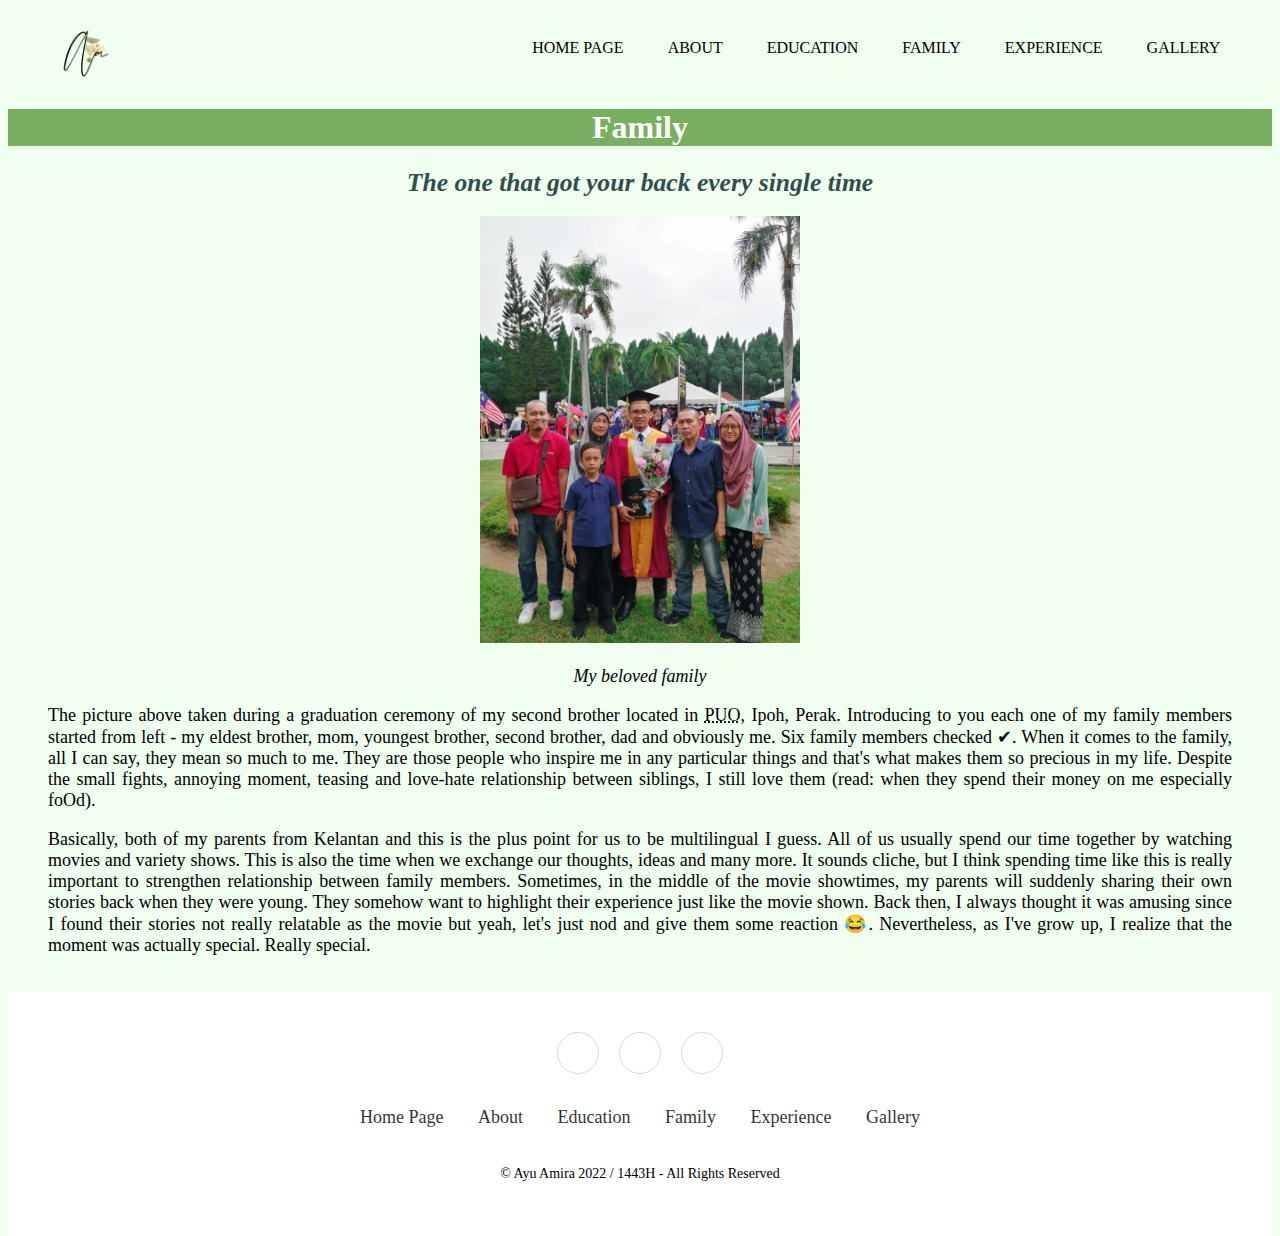
<file: family.html>
<!DOCTYPE html>
<html>
<head>
    <meta charset="UTF-8">
    <meta http-equiv="X-UA-Compatible" content="IE-edge">
    <meta name="viewport" content="width-device-width, initial-scale-1">
    <title>Family</title>
    <link rel="stylesheet" type="text/css" href="style about.css">
    <link rel="stylesheet" href="https://cdnjs.cloudflare.com/ajax/libs/font-awesome/6.0.0-beta3/css/all.min.css" integrity="sha512-Fo3rlrZj/k7ujTnHg4CGR2D7kSs0v4LLanw2qksYuRlEzO+tcaEPQogQ0KaoGN26/zrn20ImR1DfuLWnOo7aBA==" crossorigin="anonymous" referrerpolicy="no-referrer" />
    <style>
        h1 {text-align: center;}
        p {text-align: justify; font-size: 18px;}
    </style> 
</head>
<body>
    <div class="banner">
        <div class="navbar">
            <img src="images/logo 4.png" class="logo">
            <ul>
                <li><a href="index.html"> Home Page</a></li>
                <li><a href="about.html"> About</a></li>
                <li><a href="education.html"> Education</a></li>
                <li><a href="family.html"> Family</a></li>
                <li><a href="experience.html"> Experience</a></li>
                <li><a href="gallery.html">Gallery</a></li>
            </ul>
        </div>
</body>

<body style="background-color: honeydew">

<h1 style="background-color: #78b060; color: white;">Family</h1>
<h1 style="color:darkslategray; font-style: italic; font-size: 160%;">The one that got your back every single time</h1>
        
<!-----------------------------content & image------------------------------>
<p style="text-align: center;">
    <img src="images/25.jpg" width="320px">         

<p style="text-align: center; font-style: italic;"> My beloved family</p>

<div class="layout">
    <p> The picture above taken during a graduation ceremony of my second brother located in <abbr title="Politeknik Ungku Omar">PUO</abbr>, Ipoh, Perak.
        Introducing to you each one of my family members started from left - my eldest brother, mom, youngest brother, second brother, dad and obviously
        me. Six family members checked &#10004;. When it comes to the family, all I can say, they mean so much to me. They are those people who inspire 
        me in any particular things and that's what makes them so precious in my life. Despite the small fights, annoying moment, teasing and love-hate
        relationship between siblings, I still love them (read: when they spend their money on me especially foOd).</p>

    <p> Basically, both of my parents from Kelantan and this is the plus point for us to be multilingual I guess. All of us usually spend our time together 
        by watching movies and variety shows. This is also the time when we exchange our thoughts, ideas and many more. It sounds cliche, but I think spending 
        time like this is really important to strengthen relationship between family members. Sometimes, in the middle of the movie showtimes, my parents will
        suddenly sharing their own stories back when they were young. They somehow want to highlight their experience just like the movie shown. Back then, I
        always thought it was amusing since I found their stories not really relatable as the movie but yeah, let's just nod and give them some reaction &#128514;. 
        Nevertheless, as I've grow up, I realize that the moment was actually special. Really special.</p>
</div>

</p>
<br>

<!-----------------------------------footer-------------------------------->
<section class="footer">
    <div class="social">
        <a href="https://instagram.com/ay_mirazali?utm_medium=copy_link" target="_blank"><i class="fab fa-instagram"></i></a>
        <a href="https://twitter.com/Ayu_razali2214?t=Zjaga7Riiodj5_bcsGZr9A&s=09" target="_blank"><i class="fab fa-twitter"></i></a>
        <a href="https://www.facebook.com/profile.php?id=100007114844386" target="_blank"><i class="fab fa-facebook"></i></a>
    </div>

<!----------------------------unordered list-------------------------------->
    <ul class="list">
        <li>
            <a href="index.html">Home Page</a>
        </li>
        <li>
            <a href="about.html">About</a>
        </li>
        <li>
            <a href="education.html">Education</a>
        </li>
        <li>
            <a href="family.html">Family</a>
        </li>
        <li>
            <a href="experience.html">Experience</a>
        </li>
        <li>
            <a href="gallery.html">Gallery</a>
        </li>
    </ul>

<!----------------------------------copyright------------------------------------>
    <p class="copyright">
        &copy; Ayu Amira 2022 / 1443H - All Rights Reserved


    </p>


</section>
</body>
</html>
</file>
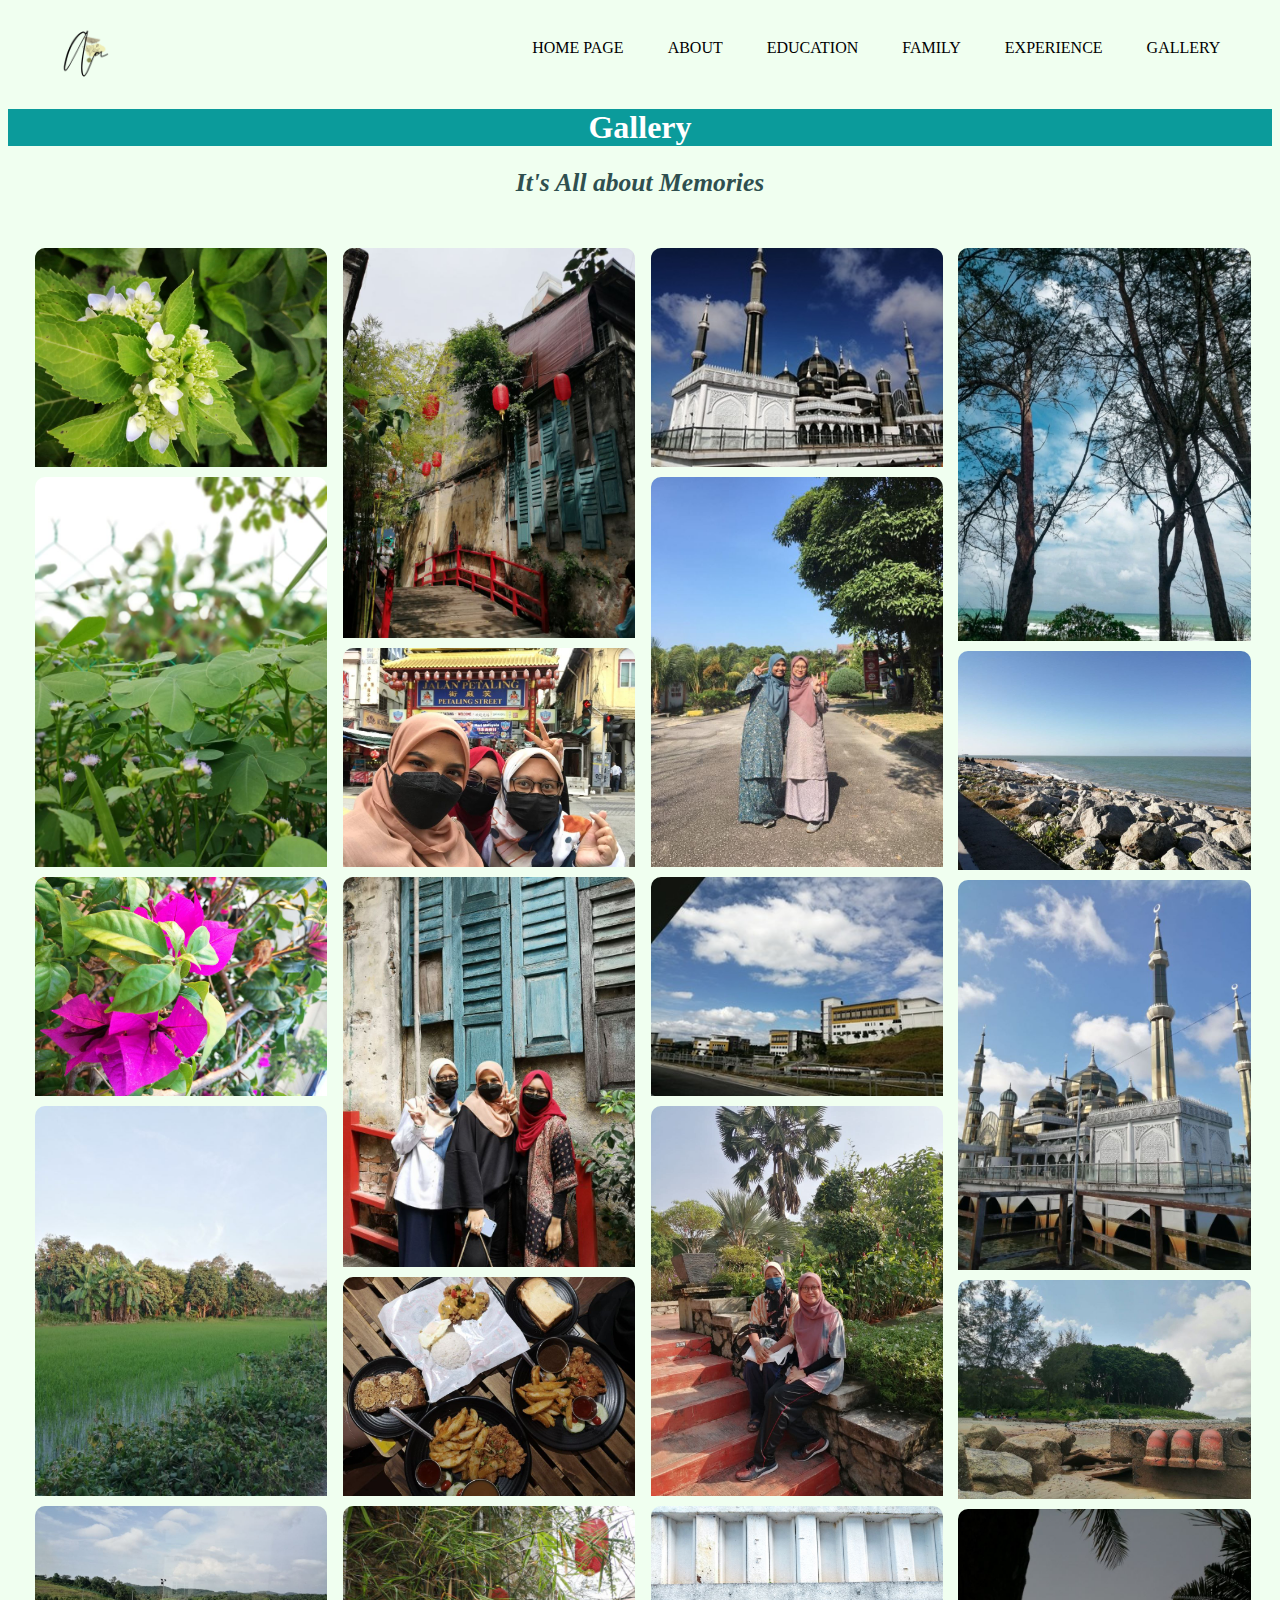
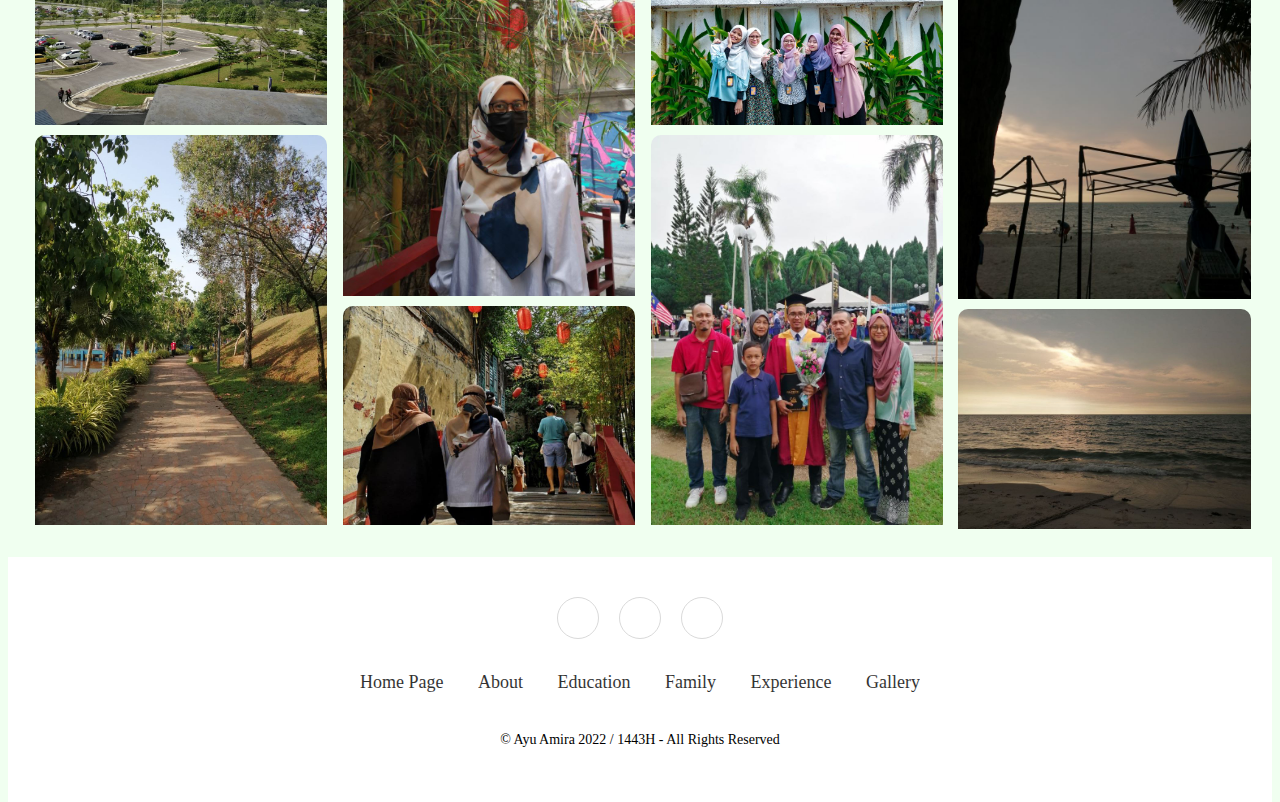
<file: gallery.html>
<!DOCTYPE html>
<html>
<head>
    <meta charset="UTF-8">
    <meta http-equiv="X-UA-Compatible" content="IE-edge">
    <meta name="viewport" content="width-device-width, initial-scale-1">
    <title>Gallery</title>
    <link rel="stylesheet" type="text/css" href="style gallery.css">
    <link rel="stylesheet" href="https://cdnjs.cloudflare.com/ajax/libs/font-awesome/6.0.0-beta3/css/all.min.css" integrity="sha512-Fo3rlrZj/k7ujTnHg4CGR2D7kSs0v4LLanw2qksYuRlEzO+tcaEPQogQ0KaoGN26/zrn20ImR1DfuLWnOo7aBA==" crossorigin="anonymous" referrerpolicy="no-referrer" />
</head>
<body>
    <body>
        <div class="banner">
            <div class="navbar">
                <img src="images/logo 4.png" class="logo">
                <ul>
                    <li><a href="index.html"> Home Page</a></li>
                    <li><a href="about.html"> About</a></li>
                    <li><a href="education.html"> Education</a></li>
                    <li><a href="family.html"> Family</a></li>
                    <li><a href="experience.html"> Experience</a></li>
                    <li><a href="gallery.html">Gallery</a></li>
                </ul>
            </div>
    </body>

    <body style="background-color: honeydew"></body>
    
    <div class="heading">
        <h1>Gallery</h1>
        <h2>It's All about Memories</h2>
    </div>

<!----------------------------image-------------------------------->
    <div class="container">
        <div class="box">
            <div class="nature">
            <img src="images/1.jpg">
                <img src="images/2.jpg" >
                    <img src="images/5.jpg">
                        <img src="images/4.jpg">
                           <img src="images/7.jpg">
                                <img src="images/3.jpg">
                                                  
            </div>

            <div class="nature">
            <img src="images/9.jpg">
                <img src="images/27.jpg">
                    <img src="images/11.jpg">
                        <img src="images/28.jpg">
                            <img src="images/12.jpg">
                                <img src="images/29.jpg">


            </div>

            <div class="nature">
            <img src="images/19.jpg">
                <img src="images/17.jpg">
                    <img src="images/18.jpg">
                        <img src="images/14.jpg">
                            <img src="images/16.jpg">
                                <img src="images/25.jpg"> 
                                    
            </div>

            <div class="nature">
                <img src="images/23.jpg">
                    <img src="images/20.jpg">
                        <img src="images/26.jpg">
                            <img src="images/21.jpg">
                                <img src="images/22.jpg">
                                 <img src="images/24.jpg">

            </div>


        </div>
    </div>

<br>

<!-------------------------------footer------------------------------------->
<section class="footer">
    <div class="social">
        <a href="https://instagram.com/ay_mirazali?utm_medium=copy_link" target="_blank"><i class="fab fa-instagram"></i></a>
        <a href="https://twitter.com/Ayu_razali2214?t=Zjaga7Riiodj5_bcsGZr9A&s=09" target="_blank"><i class="fab fa-twitter"></i></a>
        <a href="https://www.facebook.com/profile.php?id=100007114844386" target="_blank"><i class="fab fa-facebook"></i></a>
    </div>

<!----------------------------unordered list-------------------------------->
    <ul class="list">
        <li>
            <a href="index.html">Home Page</a>
        </li>
        <li>
            <a href="about.html">About</a>
        </li>
        <li>
            <a href="education.html">Education</a>
        </li>
        <li>
            <a href="family.html">Family</a>
        </li>
        <li>
            <a href="experience.html">Experience</a>
        </li>
        <li>
            <a href="gallery.html">Gallery</a>
        </li>
    </ul>

<!----------------------------copyright-------------------------------->
    <p class="copyright">
        &copy; Ayu Amira 2022 / 1443H - All Rights Reserved


    </p>


</section>




</body>
</html>
</file>
<file: style index.css>
*{
   font-family: Times New Roman;
   box-sizing: border-box;
   
      
}
.banner{
    width: 100%;
    height: 95vh;
    font-family: Times New Roman;
    position: relative;
       
}
.navbar{
    width: 95%;
    height: 80px;
    margin: auto;
    padding: 0%;
    display: flex;
    align-items: center;
    justify-content: space-between;
}
.logo{ 
    width: 140px;
    cursor: pointer;
}
.navbar ul li{
    list-style: none;
    display: inline-block;
    margin: 0 20px;
    position: relative;
}
.navbar ul li a{
    text-decoration: none;
    color: black;
    text-transform: uppercase;
}
.navbar ul li::after{
    content: '';
    height: 3px;
    width: 0;
    background: rgb(61, 121, 80);
    position: absolute;
    left: 0;
    bottom: -10px;
    transition: 0.5s;
}
.navbar ul li:hover::after{
    width: 100%;
}
.navbar ul li a:hover{
color: rgb(60, 177, 113);
transition: 0.5s;
} 

.info{
    margin-left: 4%;
    margin-top: 15%;
}
.info h1{
    font-size: 70px;
    color: rgb(197, 86, 108);
    margin-bottom: 20px;
    height: 90px;
    text-align: left;
    display: flex;
    justify-content: left;
    align-items: left;
    overflow: hidden;
 
}
.info .slider{
    color: darkolivegreen;
    box-sizing: border-box;
    margin-left: 12px;
    animation: slider 3s linear infinite;
    
}
@keyframes slider{
    0% {margin-top: -81px;}
    30% {margin-top: -81px;}
    45% {margin-top: 0px;}
    65% {margin-top: 0px;}
    70% {margin-top: 81px;}
    100% {margin-top: 81px;}

}
.info p{
    color: black;
    line-height: 15px;
    font-size: 23px;
    font-family: 'Arial Narrow Bold';
}
.info a{
    background: #212121;
    padding: 15px 25px;
    text-decoration: none;
    font-size: 20px;
    color: #fff;
    display: inline-block;
    margin: 30px 0;
    border-radius: 8px;
}
.info a:hover{
    background: rgb(90, 90, 63);

}
.img-box{
    width: 30%;
    height: 80%;
    position: absolute;
    bottom: 0;
    right: 100px;
}
.img-box img{
    height: 100%;
    position: absolute;
    left: 50%;
    bottom: 0;
    transform: translateX(-50%);
    transition: bottom 1s; left: 1s;
}
.img-box:hover .back-img{
    bottom: 40px;
}
.img-box:hover .main-img{
    left: 54%;
}
/*--------mobile photography------*/
.gallery{
    width: 100%;
    margin: auto;
    text-align: center;
    padding-top: 20px;
    padding-bottom: 20px;
    background-image: url(images/beige.jpg);
    background-size: cover;
    background-repeat: no-repeat;
    
}
.gallery h1{
    font-family: Arial Narrow Bold;
    font-size: 40px;
    font-weight: bold;
    color: rgb(80, 46, 46);
}
.gallery p{
    font-size: 23px;
    font-family: Arial Narrow Bold;
}
.gallery-col{
    float: left;
    margin-left: 7%;
    margin-top: 2%;
    flex-basis: 32%;
    border-radius: 20px;
    margin-bottom: 30px;
    position: relative;
    overflow: hidden;

} 
.gallery-col img{
    width: 100%;
    display: block;
 
}


/*-------------clear fix/float-------------*/
.row::after{
    content: "";
    clear: both;
    display: table;
}    

/*---------------photo name----------------*/
.layer{
    background: transparent;
    height: 100%;
    width: 100%;
    position: absolute;
    top: 0;
    left: 0;
    transition: 0.5s;
}
.layer:hover{
    background: rgba(46, 32, 5, 0.7);
}
.layer h3{
    width: 100%;
    font-weight: 500;
    color: #fff;
    font-size: 20px;
    bottom: 0;
    left: 50%;
    transform: translateX(-50%);
    position: absolute;
    opacity: 0;
    transition: 0.5s;
}
.layer:hover h3{
    bottom: 49%;
    opacity: 1;       
}
.title h1{
    font-family: Arial Narrow Bold;
    font-size: 40px;
    font-weight: bold;
    color: rgb(46, 40, 29);
    text-align: center;
    
}
.title p{
    font-size: 23px;
    font-family: Arial Narrow Bold;
    text-align: center;   
}
.reminder{
    display: flex;
    justify-content: center;
    align-items: center;
    padding-top: 20px;
    padding-bottom: 20px;
}   
.slider {
    position: relative;
    width: 60%;
    overflow: hidden;
}
.images {
    display: flex;
    width: 100%;
    
}
.images img {
    height: 480px;
    width: 100%;
    transition: all 0.15s ease;
    border-radius: 50px;   
}
.images input {
    display: none;
}
.dots {
    display: flex;
    justify-content: center;
    margin: 5px;
}
.dots label {
    height: 20px;
    width: 20px;
    border-radius: 50%;
    border: solid black 3px;
    cursor: pointer;
    transition: all 0.15s ease;
    margin: 5px;
}
.dots label:hover {background: rgb(66, 42, 42);}
#img1:checked ~ .m1 {
    margin-left: 0;
}
#img2:checked ~ .m2 {
    margin-left: -100%;
}
#img3:checked ~ .m3 {
    margin-left: -200%;
}

@media screen and (max-width:700px){
    
    .info h1{
    font-size: 50px;
    color: rgb(197, 86, 108);
    margin-bottom: 15px;
    height: 60px;
    text-align: left;
    display: flex;
    justify-content: left;
    align-items: left;
    overflow: hidden;
    
    }
    @keyframes slider{
        0% {margin-top: -58px;}
        30% {margin-top: -58px;}
        45% {margin-top: 0px;}
        65% {margin-top: 0px;}
        70% {margin-top: 58px;}
        100% {margin-top: 58px;}
    }

    .info p{
        color: black;
        line-height: 25px;
        font-size: 18px;
        font-family: 'Arial Narrow Bold';
    }
    .info a{
        padding: 10px 20px;
        font-size: 15px;
        margin: 20px 0;
   
    }
    .img-box{
        width: 55%;
        height: 60%;
        position: absolute;
        bottom: 0;
        right: 100px;
        
    }
    .img-box img{
        height: 90%;
        left: 50%;
        transform: translateX(-35%);  
    }
    .gallery-col{
        margin-left: 15%;
    }
    .images {
        display: flex;
        width: 100%;
    
    }
    .images img {
        height: 480px;
        width: 100%;
        transition: all 0.15s ease;
        border-radius: 50px;   
    }
    .images input {
        display: none;
    }

}
.footer{
    padding: 40px 0;
    background-color: white;
}
.footer .social{
    text-align: center;
    padding-bottom: 25px;
    color: #4b4b4b;
}
.footer .social a{
    font-size: 24px;
    color: inherit;
    border: 1px solid #ccc;
    width: 40px;
    height: 40px;
    line-height: 38px;
    display: inline-block;
    text-align: center;
    border-radius: 50%;
    margin: 0 8px;
    opacity: 0.75;
}
.footer .social a:hover{
    opacity: 0.9;

}

.footer ul{
    margin-top: 0;
    padding: 0;
    list-style: none;
    font-size: 18px;
    line-height: 1.6;
    margin-bottom: 0;
    text-align: center;
}

.footer ul li a{
    color: inherit;
    text-decoration: none;
    opacity: 0.8;
}
.footer ul li{
    display: inline-block;
    padding: 0 15px;
}

.footer ul li a:hover{
    opacity: 1;
}

.footer .copyright{
    margin-top: 35px;
    text-align: center;
    font-size: 14px;
    color: black;
}
</file>
<file: style about.css>
*{
    font-family: 'Times New Roman';
    
}
.banner{
    width: 100%;
    height: 100vh;
}
.navbar{
    width: 95%;
    height: 80px;
    margin: auto;
    padding: 0%;
    display: flex;
    align-items: center;
    justify-content: space-between;
}
.logo{
    width: 140px;
    cursor: pointer;
}
.navbar ul li{
    list-style: none;
    display: inline-block;
    margin: 0 20px;
    position: relative;
}
.navbar ul li a{
    text-decoration: none;
    color: black;
    text-transform: uppercase;
}
.navbar ul li::after{
    content: '';
    height: 3px;
    width: 0;
    background: rgb(61, 121, 80);
    position: absolute;
    left: 0;
    bottom: -10px;
    transition: 0.5s;
}
.navbar ul li:hover::after{
    width: 100%;

}
.navbar ul li a:hover{
    color: rgb(60, 177, 113);
    transition: 0.5s;
}

.layout{
    margin-left: 40px;
    margin-right: 40px;

}

.float-img{
    float: right;
    text-align: right;
    margin-left: auto;
    margin-right: auto;
    margin-bottom: 10px;

}
    
.definition{
    font-size: 18px;
    color: rgba(11, 49, 102, 0.993);
}
.date{
    text-align: right;
    font-style: italic;
    font-size: 18px;
    margin-right: 50px;
}
.footer{
    padding: 40px 0;
    background-color: white;
    
}
.footer .social{
    text-align: center;
    padding-bottom: 25px;
    color: #4b4b4b;
}
.footer .social a{
    font-size: 24px;
    color: inherit;
    border: 1px solid #ccc;
    width: 40px;
    height: 40px;
    line-height: 38px;
    display: inline-block;
    text-align: center;
    border-radius: 50%;
    margin: 0 8px;
    opacity: 0.75;
}
.footer .social a:hover{
    opacity: 0.9;

}

.footer ul{
    margin-top: 0;
    padding: 0;
    list-style: none;
    font-size: 18px;
    line-height: 1.6;
    margin-bottom: 0;
    text-align: center;
}

.footer ul li a{
    color: inherit;
    text-decoration: none;
    opacity: 0.8;
}
.footer ul li{
    display: inline-block;
    padding: 0 15px;
}

.footer ul li a:hover{
    opacity: 1;
}

.footer .copyright{
    margin-top: 35px;
    text-align: center;
    font-size: 14px;
    color: black;
}
</file>
<file: style gallery.css>
*{
    text-align: center;
    font-family: 'Times New Roman', serif;
}
.banner{
    width: 100%;
    height: 100vh;
}
.navbar{
    width: 95%;
    height: 80px;
    margin: auto;
    padding: 0%;
    display: flex;
    align-items: center;
    justify-content: space-between;
}
.logo{
    width: 140px;
    cursor: pointer;
}
.navbar ul li{
    list-style: none;
    display: inline-block;
    margin: 0 20px;
    position: relative;
}
.navbar ul li a{
    text-decoration: none;
    color: black;
    text-transform: uppercase;
}
.navbar ul li::after{
    content: '';
    height: 3px;
    width: 0;
    background: rgb(61, 121, 80);
    position: absolute;
    left: 0;
    bottom: -10px;
    transition: 0.5s;
}
.navbar ul li:hover::after{
    width: 100%;
}
.navbar ul li a:hover{
    color: rgb(60, 177, 113);
    transition: 0.5s;
} 

.heading h1{
    background-color: rgb(11, 155, 155); color: white;
}
.heading h2{
    color:darkslategray; font-style: italic; font-size: 160%;
}
.container{
    display: flex;
    flex-direction: column;
    justify-content: center;
    align-items: center;
    text-align: center;
    margin: 50px 6px 0 27px;
}
.container .box{
    display: flex;
    flex-direction: row;
    justify-content: space-between;
}
.container .box .nature{
    display: flex;
    flex-direction: column;
    width: 32.5%;
}
.container .box .nature img{
    width: 95%;
    padding-bottom: 10px;
    border-radius: 10px;
}

@media only screen and (max-width: 700px ){
    .container .box{
    flex-direction: column;} 
}
.container .box .nature{
    width: 100%;   
}
.footer{
    padding: 40px 0;
    background-color: white;
}
.footer .social{
    text-align: center;
    padding-bottom: 25px;
    color: #4b4b4b;
}
.footer .social a{
    font-size: 24px;
    color: inherit;
    border: 1px solid #ccc;
    width: 40px;
    height: 40px;
    line-height: 38px;
    display: inline-block;
    text-align: center;
    border-radius: 50%;
    margin: 0 8px;
    opacity: 0.75;
}
.footer .social a:hover{
    opacity: 0.9;

}

.footer ul{
    margin-top: 0;
    padding: 0;
    list-style: none;
    font-size: 18px;
    line-height: 1.6;
    margin-bottom: 0;
    text-align: center;
}

.footer ul li a{
    color: inherit;
    text-decoration: none;
    opacity: 0.8;
}
.footer ul li{
    display: inline-block;
    padding: 0 15px;
}

.footer ul li a:hover{
    opacity: 1;
}

.footer .copyright{
    margin-top: 35px;
    text-align: center;
    font-size: 14px;
    color: black;
}
</file>
